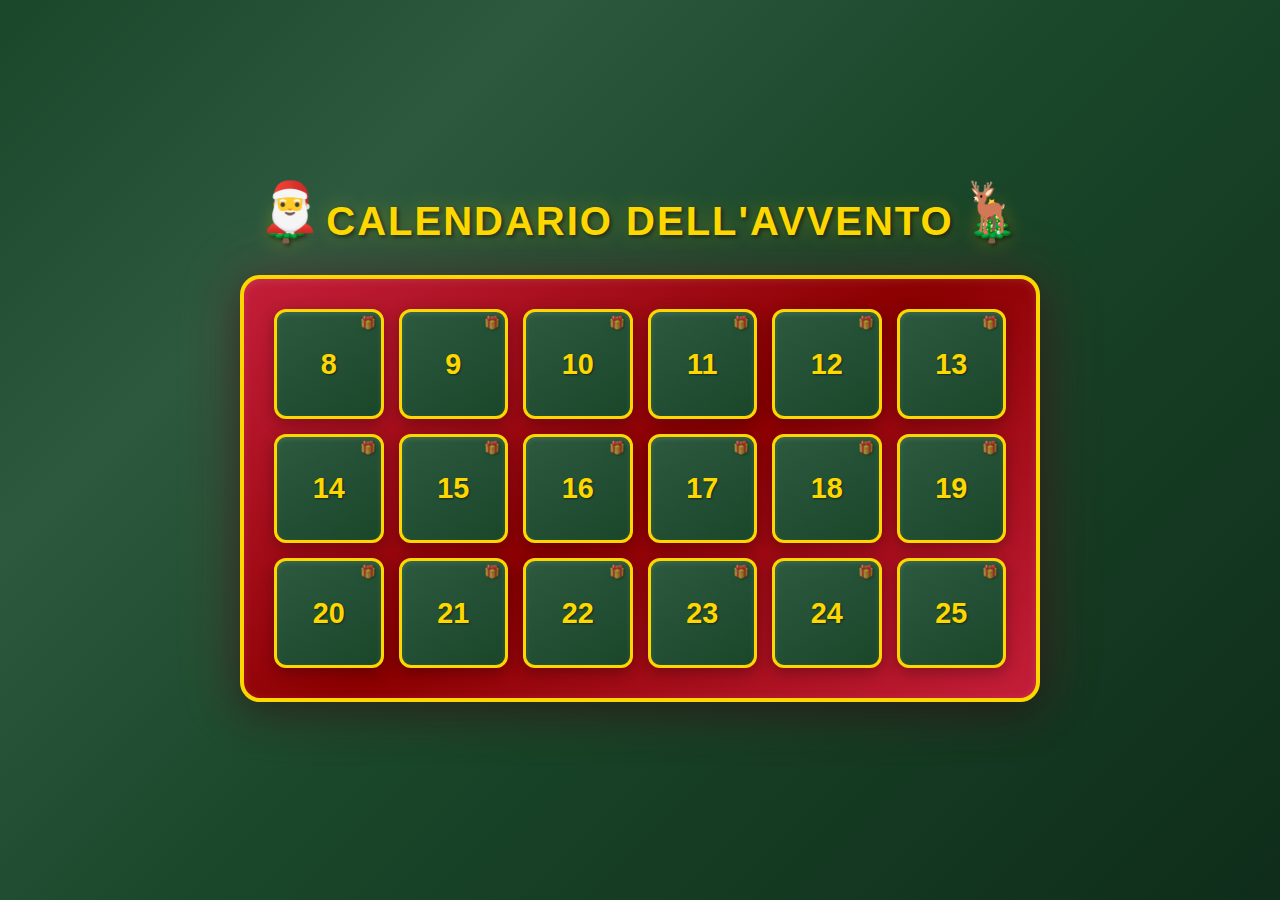
<file: index.html>
<!DOCTYPE html>
<html lang="it">
<head>
    <meta charset="UTF-8">
    <meta name="viewport" content="width=device-width, initial-scale=1.0">
    <title>Calendario dell'Avvento</title>
    <link rel="stylesheet" href="styles.css">
</head>
<body>
    <div class="snowflakes" aria-hidden="true">
        <div class="snowflake">❄</div>
        <div class="snowflake">❅</div>
        <div class="snowflake">❆</div>
        <div class="snowflake">❄</div>
        <div class="snowflake">❅</div>
        <div class="snowflake">❆</div>
        <div class="snowflake">❄</div>
        <div class="snowflake">❅</div>
        <div class="snowflake">❆</div>
        <div class="snowflake">❄</div>
    </div>
    
    <div class="container">
        <h1 class="title">🎄 CALENDARIO DELL'AVVENTO 🎄</h1>
        <div class="calendar" id="calendar" role="grid" aria-label="Calendario dell'Avvento - Dicembre 8-25">
            <!-- Calendar days will be generated by JavaScript -->
        </div>
    </div>

    <script src="script.js"></script>
</body>
</html>
</file>
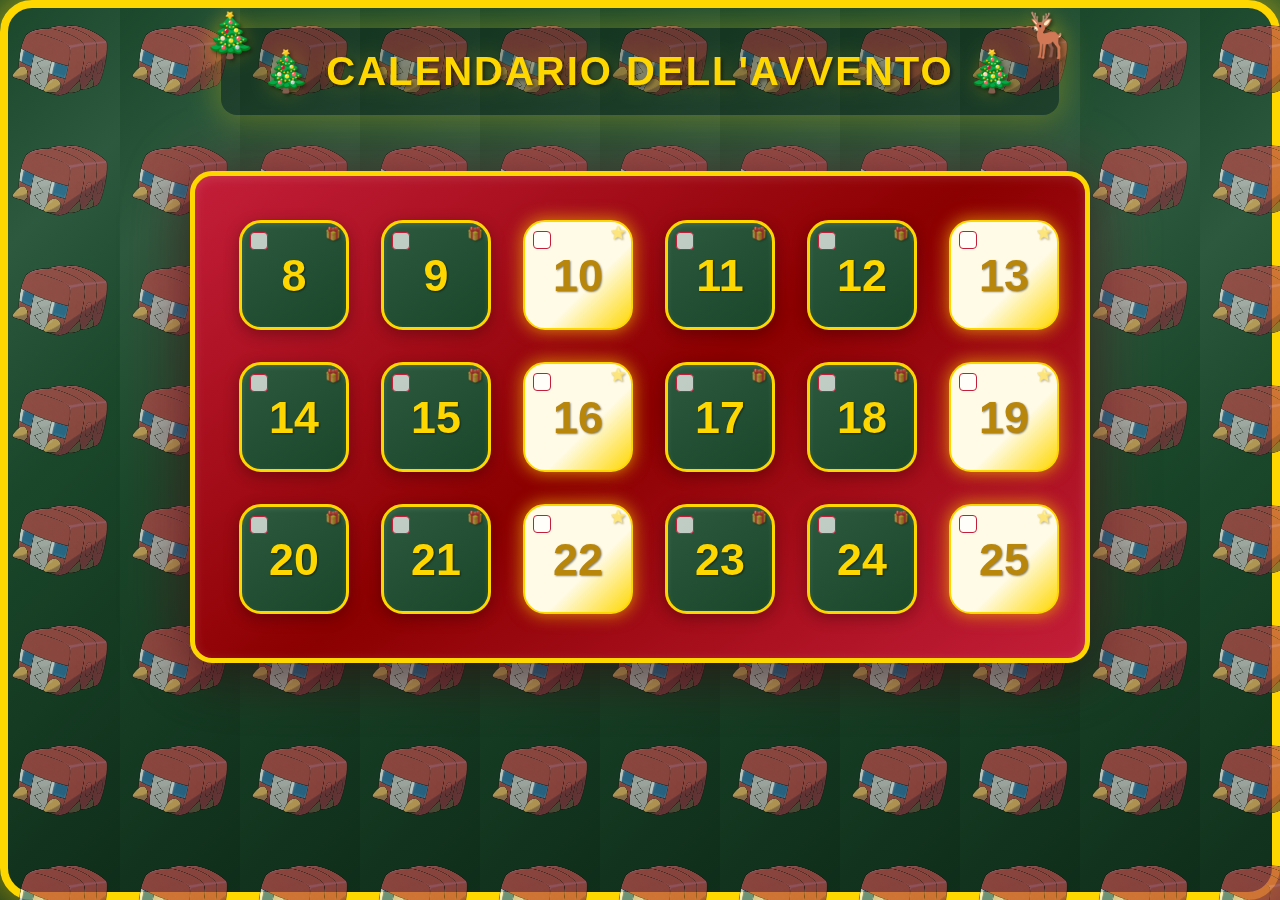
<file: src/index.html>
<!DOCTYPE html>
<html lang="it">
<head>
    <meta charset="UTF-8">
    <meta name="viewport" content="width=device-width, initial-scale=1.0">
    <title>Calendario dell'Avvento</title>
    <link rel="stylesheet" href="./styles/styles.css">
</head>
<body>
    <div class="snowflakes" aria-hidden="true">
        <div class="snowflake">❄</div>
        <div class="snowflake">❅</div>
        <div class="snowflake">❆</div>
        <div class="snowflake">❄</div>
        <div class="snowflake">❅</div>
        <div class="snowflake">❆</div>
        <div class="snowflake">❄</div>
        <div class="snowflake">❅</div>
        <div class="snowflake">❆</div>
        <div class="snowflake">❄</div>
    </div>
    
    <div class="container">
        <h1 class="title">🎄 CALENDARIO DELL'AVVENTO 🎄</h1>
        <div class="calendar" id="calendar" role="grid" aria-label="Calendario dell'Avvento - Dicembre 8-25">
            <!-- Calendar days will be generated by JavaScript -->
        </div>
    </div>

    <script src="./scripts/script.js"></script>
</body>
</html>
</file>
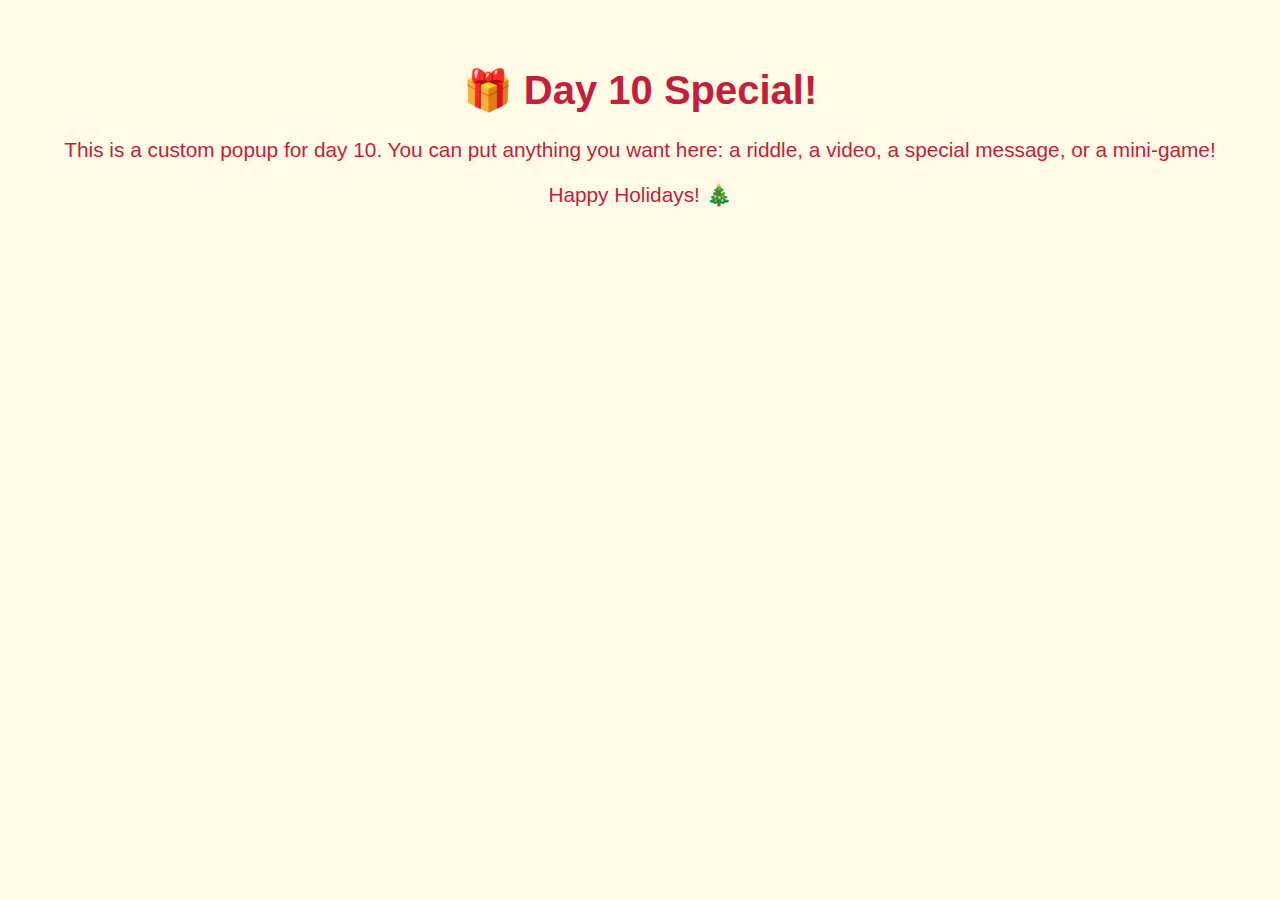
<file: src/popups/popup-10.html>
<!DOCTYPE html>
<html lang="en">
<head>
    <meta charset="UTF-8">
    <title>Day 10 Special Popup</title>
    <style>
        html, body, button, input, a {
            cursor: url('../assets/images/Spamton_battle_static.png') 8 8, auto !important;
        }
        body { background: #fffbe7; color: #c41e3a; font-family: 'Segoe UI', Tahoma, Geneva, Verdana, sans-serif; text-align: center; padding: 2rem; }
        h1 { font-size: 2.5rem; margin-bottom: 1.5rem; }
        p { font-size: 1.3rem; }
    </style>
</head>
<body>
    <h1>🎁 Day 10 Special!</h1>
    <p>This is a custom popup for day 10. You can put anything you want here: a riddle, a video, a special message, or a mini-game!</p>
    <p>Happy Holidays! 🎄</p>
</body>
</html>
</file>
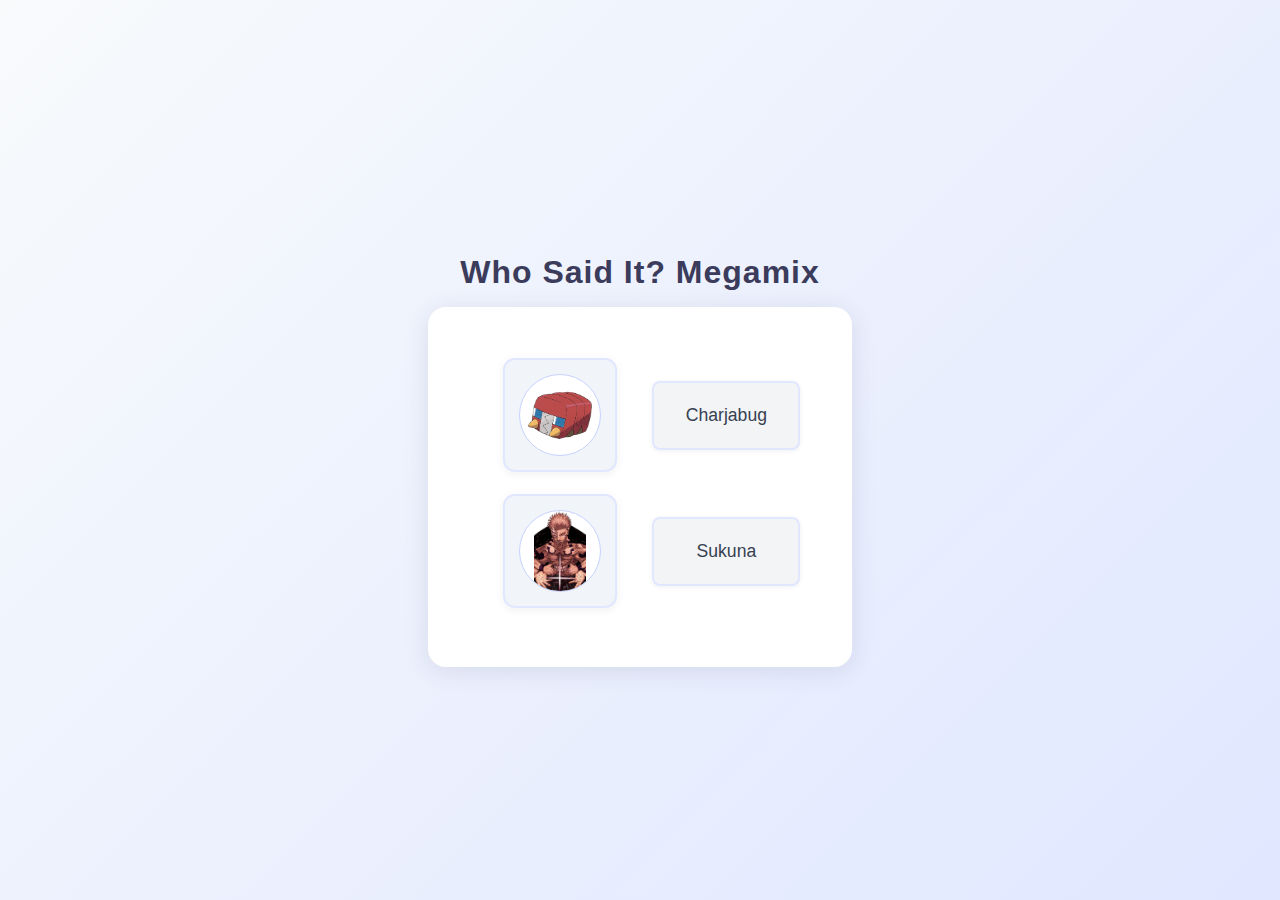
<file: src/popups/popup-11.html>
<!DOCTYPE html>
<html lang="en">
<head>
  <meta charset="UTF-8">
  <meta name="viewport" content="width=device-width, initial-scale=1.0">
  <title>Who Said It? Megamix</title>
  <style>
    body {
      background: linear-gradient(135deg, #f8fafc 0%, #e0e7ff 100%);
      font-family: 'Segoe UI', Arial, sans-serif;
      margin: 0;
      padding: 0;
      min-height: 100vh;
      display: flex;
      flex-direction: column;
      align-items: center;
      justify-content: center;
    }
    h1 {
      color: #3b3b5c;
      margin-bottom: 0.5em;
      font-size: 2em;
      letter-spacing: 1px;
    }
    .game-container {
      background: #fff;
      border-radius: 18px;
      box-shadow: 0 4px 24px rgba(60,60,100,0.12);
      padding: 2em 2.5em 2em 2.5em;
      display: flex;
      flex-direction: column;
      align-items: center;
      min-width: 320px;
      max-width: 520px;
    }
    .game-table {
      display: table;
      width: 100%;
      border-spacing: 2em 1em;
      margin-bottom: 0.5em;
    }
    .game-row {
      display: table-row;
      height: 120px;
    }
    .game-cell {
      display: table-cell;
      vertical-align: middle;
      text-align: center;
      width: 50%;
      min-width: 120px;
      min-height: 120px;
    }
    .character {
      display: flex;
      flex-direction: column;
      align-items: center;
      justify-content: center;
      background: #f1f5fa;
      border-radius: 12px;
      box-shadow: 0 2px 8px rgba(60,60,100,0.07);
      border: 2px solid #e0e7ff;
      transition: border 0.2s;
      width: 110px;
      height: 110px;
      margin: 0 auto;
    }
    .character.drag-over {
      border: 2px solid #7c3aed;
      background: #ede9fe;
    }
    .character img {
      width: 80px;
      height: 80px;
      object-fit: contain;
      border-radius: 50%;
      background: #fff;
      border: 1.5px solid #c7d2fe;
      margin: 0;
    }
    .quote {
      background: #f3f4f6;
      border-radius: 8px;
      padding: 0.7em 1.2em;
      font-size: 1.1em;
      color: #374151;
      box-shadow: 0 1px 4px rgba(60,60,100,0.08);
      cursor: grab;
      border: 2px solid #e0e7ff;
      transition: background 0.2s, border 0.2s;
      user-select: none;
      width: 80%;
      text-align: center;
      min-height: 40px;
      display: flex;
      align-items: center;
      justify-content: center;
      margin: 0 auto;
    }
    .quote.dragging {
      opacity: 0.5;
      background: #ede9fe;
      border: 2px dashed #7c3aed;
    }
    .success-message {
      color: #16a34a;
      font-size: 1.2em;
      font-weight: 600;
      margin-top: 1em;
      letter-spacing: 0.5px;
      text-align: center;
      animation: pop 0.5s;
    }
    @keyframes pop {
      0% { transform: scale(0.7); opacity: 0; }
      80% { transform: scale(1.1); opacity: 1; }
      100% { transform: scale(1); }
    }
    @media (max-width: 600px) {
      .game-table {
        display: block;
      }
      .game-row {
        display: flex;
        flex-direction: column;
        height: auto;
        margin-bottom: 1em;
      }
      .game-cell {
        display: block;
        width: 100%;
        min-width: 0;
        min-height: 0;
        margin-bottom: 0.5em;
      }
    }
  </style>
</head>
<body>
  <h1>Who Said It? Megamix</h1>
  <div class="game-container">
    <div class="game-table">
      <div class="game-row">
        <div class="game-cell">
          <div class="character" data-character="charjabug">
            <img src="../assets/images/charjabug.webp" alt="Charjabug">
          </div>
        </div>
        <div class="game-cell">
          <div class="quote" draggable="true" data-character="charjabug">Charjabug</div>
        </div>
      </div>
      <div class="game-row">
        <div class="game-cell">
          <div class="character" data-character="sukuna">
            <img src="../assets/images/sukuna.webp" alt="Sukuna">
          </div>
        </div>
        <div class="game-cell">
          <div class="quote" draggable="true" data-character="sukuna">Sukuna</div>
        </div>
      </div>
    </div>
    <div class="success-message" style="display:none;">🎉 Well done! 🎉</div>
  </div>
  <script>
    const quotes = document.querySelectorAll('.quote');
    const characters = document.querySelectorAll('.character');
    let dragged = null;
    let correct = { charjabug: false, sukuna: false };

    quotes.forEach(quote => {
      quote.addEventListener('dragstart', e => {
        dragged = quote;
        quote.classList.add('dragging');
      });
      quote.addEventListener('dragend', e => {
        quote.classList.remove('dragging');
      });
    });

    characters.forEach(character => {
      character.addEventListener('dragover', e => {
        e.preventDefault();
        character.classList.add('drag-over');
      });
      character.addEventListener('dragleave', e => {
        character.classList.remove('drag-over');
      });
      character.addEventListener('drop', e => {
        e.preventDefault();
        character.classList.remove('drag-over');
        if (dragged && dragged.dataset.character === character.dataset.character) {
          character.appendChild(dragged);
          dragged.style.cursor = 'default';
          dragged.setAttribute('draggable', 'false');
          dragged.style.background = '#d1fae5';
          dragged.style.border = '2px solid #16a34a';
          correct[character.dataset.character] = true;
          checkWin();
        } else if (dragged) {
          // Animate wrong drop
          dragged.style.background = '#fee2e2';
          dragged.style.border = '2px solid #ef4444';
          setTimeout(() => {
            dragged.style.background = '';
            dragged.style.border = '';
          }, 600);
        }
      });
    });

    function checkWin() {
      if (correct.charjabug && correct.sukuna) {
        document.querySelector('.success-message').style.display = 'block';
        // Optionally: send message to parent to mark as solved
        if (window.opener) {
          window.opener.postMessage({ type: 'advent-day-solved', day: 11 }, '*');
        }
      }
    }
  </script>
</body>
</html>
</file>
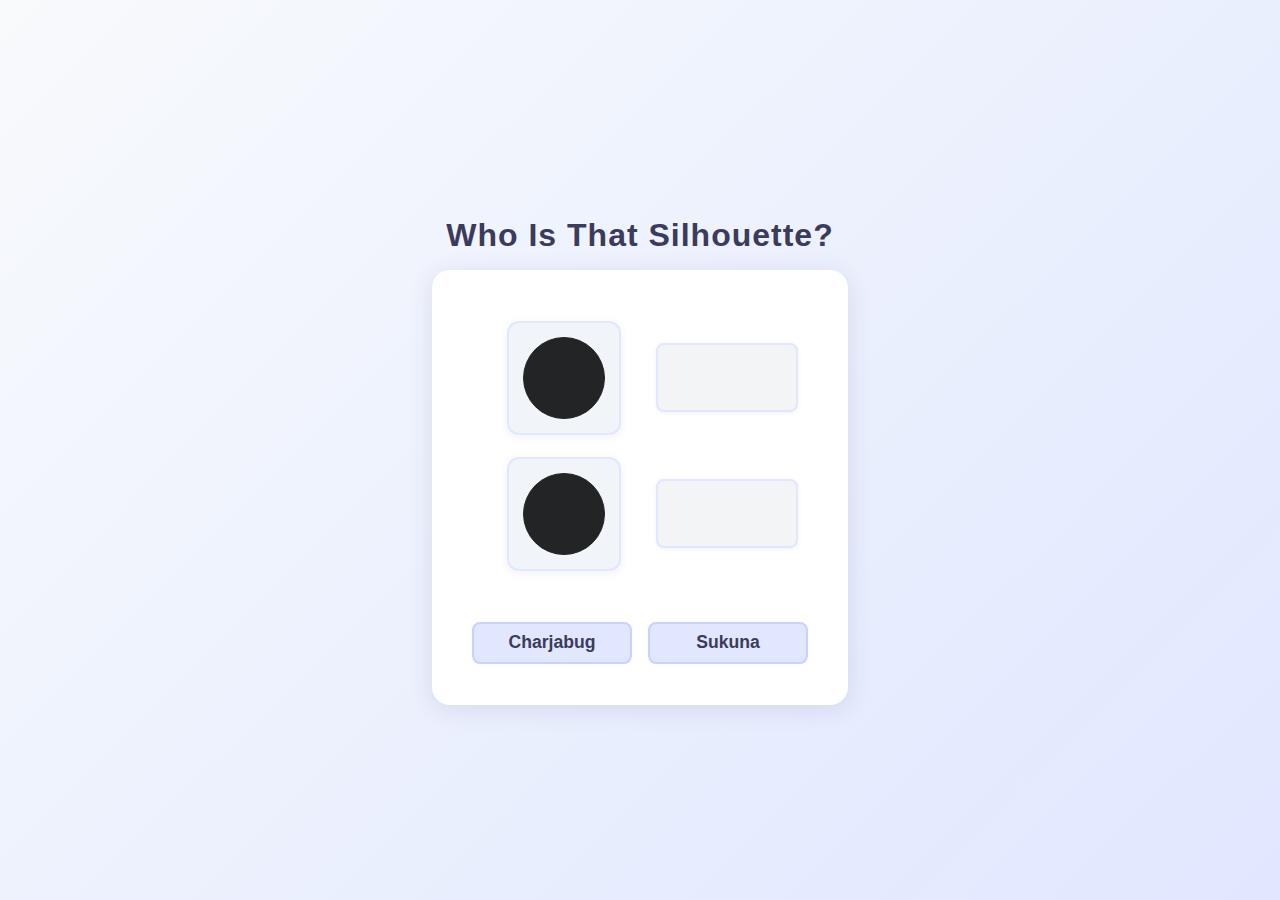
<file: src/popups/popup-12.html>
<!DOCTYPE html>
<html lang="en">
<head>
  <meta charset="UTF-8">
  <meta name="viewport" content="width=device-width, initial-scale=1.0">
  <title>Who Is That Silhouette?</title>
  <style>
    body {
      background: linear-gradient(135deg, #f8fafc 0%, #e0e7ff 100%);
      font-family: 'Segoe UI', Arial, sans-serif;
      margin: 0;
      padding: 0;
      min-height: 100vh;
      display: flex;
      flex-direction: column;
      align-items: center;
      justify-content: center;
    }
    h1 {
      color: #3b3b5c;
      margin-bottom: 0.5em;
      font-size: 2em;
      letter-spacing: 1px;
    }
    .game-container {
      background: #fff;
      border-radius: 18px;
      box-shadow: 0 4px 24px rgba(60,60,100,0.12);
      padding: 2em 2.5em 2em 2.5em;
      display: flex;
      flex-direction: column;
      align-items: center;
      min-width: 320px;
      max-width: 520px;
    }
    .game-table {
      display: table;
      width: 100%;
      border-spacing: 2em 1em;
      margin-bottom: 0.5em;
    }
    .game-row {
      display: table-row;
      height: 120px;
    }
    .game-cell {
      display: table-cell;
      vertical-align: middle;
      text-align: center;
      width: 50%;
      min-width: 120px;
      min-height: 120px;
    }
    .silhouette {
      display: flex;
      flex-direction: column;
      align-items: center;
      justify-content: center;
      background: #f1f5fa;
      border-radius: 12px;
      box-shadow: 0 2px 8px rgba(60,60,100,0.07);
      border: 2px solid #e0e7ff;
      width: 110px;
      height: 110px;
      margin: 0 auto;
      position: relative;
    }
    .silhouette img {
      width: 80px;
      height: 80px;
      object-fit: contain;
      filter: brightness(0) grayscale(1);
      opacity: 0.85;
      border-radius: 50%;
      background: #fff;
      border: 1.5px solid #c7d2fe;
      margin: 0;
    }
    .character-name {
      font-weight: 600;
      color: #4b5563;
      font-size: 1.1em;
      margin-top: 0.5em;
    }
    .dropzone {
      background: #f3f4f6;
      border-radius: 8px;
      padding: 0.7em 1.2em;
      font-size: 1.1em;
      color: #374151;
      box-shadow: 0 1px 4px rgba(60,60,100,0.08);
      border: 2px solid #e0e7ff;
      transition: background 0.2s, border 0.2s;
      user-select: none;
      width: 80%;
      text-align: center;
      min-height: 40px;
      display: flex;
      align-items: center;
      justify-content: center;
      margin: 0 auto;
      cursor: pointer;
    }
    .dropzone.drag-over {
      background: #ede9fe;
      border: 2px dashed #7c3aed;
    }
    .draggable-name {
      background: #e0e7ff;
      border-radius: 8px;
      padding: 0.5em 1em;
      font-size: 1.1em;
      color: #3b3b5c;
      font-weight: 600;
      cursor: grab;
      border: 2px solid #c7d2fe;
      margin-bottom: 0.5em;
      user-select: none;
      width: 100%;
      text-align: center;
      transition: background 0.2s, border 0.2s;
    }
    .draggable-name.dragging {
      opacity: 0.5;
      background: #ede9fe;
      border: 2px dashed #7c3aed;
    }
    .success-message {
      color: #16a34a;
      font-size: 1.2em;
      font-weight: 600;
      margin-top: 1em;
      letter-spacing: 0.5px;
      text-align: center;
      animation: pop 0.5s;
    }
    @keyframes pop {
      0% { transform: scale(0.7); opacity: 0; }
      80% { transform: scale(1.1); opacity: 1; }
      100% { transform: scale(1); }
    }
    @media (max-width: 600px) {
      .game-table {
        display: block;
      }
      .game-row {
        display: flex;
        flex-direction: column;
        height: auto;
        margin-bottom: 1em;
      }
      .game-cell {
        display: block;
        width: 100%;
        min-width: 0;
        min-height: 0;
        margin-bottom: 0.5em;
      }
    }
  </style>
</head>
<body>
  <h1>Who Is That Silhouette?</h1>
  <div class="game-container">
    <div class="game-table">
      <div class="game-row">
        <div class="game-cell">
          <div class="silhouette" data-character="charjabug">
            <img src="../assets/images/charjabug.webp" alt="Charjabug silhouette">
          </div>
        </div>
        <div class="game-cell">
          <div class="dropzone" data-character="charjabug"></div>
        </div>
      </div>
      <div class="game-row">
        <div class="game-cell">
          <div class="silhouette" data-character="sukuna">
            <img src="../assets/images/sukuna.webp" alt="Sukuna silhouette">
          </div>
        </div>
        <div class="game-cell">
          <div class="dropzone" data-character="sukuna"></div>
        </div>
      </div>
    </div>
    <div style="margin-top:1.5em;display:flex;gap:1em;justify-content:center;width:100%;">
      <div class="draggable-name" draggable="true" data-character="charjabug">Charjabug</div>
      <div class="draggable-name" draggable="true" data-character="sukuna">Sukuna</div>
    </div>
    <div class="success-message" style="display:none;">🎉 Well done! 🎉</div>
  </div>
  <script>
    const names = document.querySelectorAll('.draggable-name');
    const dropzones = document.querySelectorAll('.dropzone');
    let dragged = null;
    let correct = { charjabug: false, sukuna: false };

    names.forEach(name => {
      name.addEventListener('dragstart', e => {
        dragged = name;
        name.classList.add('dragging');
      });
      name.addEventListener('dragend', e => {
        name.classList.remove('dragging');
      });
    });

    dropzones.forEach(zone => {
      zone.addEventListener('dragover', e => {
        e.preventDefault();
        zone.classList.add('drag-over');
      });
      zone.addEventListener('dragleave', e => {
        zone.classList.remove('drag-over');
      });
      zone.addEventListener('drop', e => {
        e.preventDefault();
        zone.classList.remove('drag-over');
        if (dragged && dragged.dataset.character === zone.dataset.character) {
          zone.textContent = dragged.textContent;
          zone.style.background = '#d1fae5';
          zone.style.border = '2px solid #16a34a';
          dragged.style.visibility = 'hidden';
          correct[zone.dataset.character] = true;
          checkWin();
        } else if (dragged) {
          // Animate wrong drop
          zone.style.background = '#fee2e2';
          zone.style.border = '2px solid #ef4444';
          setTimeout(() => {
            zone.style.background = '';
            zone.style.border = '';
          }, 600);
        }
      });
    });

    function checkWin() {
      if (correct.charjabug && correct.sukuna) {
        document.querySelector('.success-message').style.display = 'block';
        // Optionally: send message to parent to mark as solved
        if (window.opener) {
          window.opener.postMessage({ type: 'advent-day-solved', day: 12 }, '*');
        }
      }
    }
  </script>
</body>
</html>
</file>
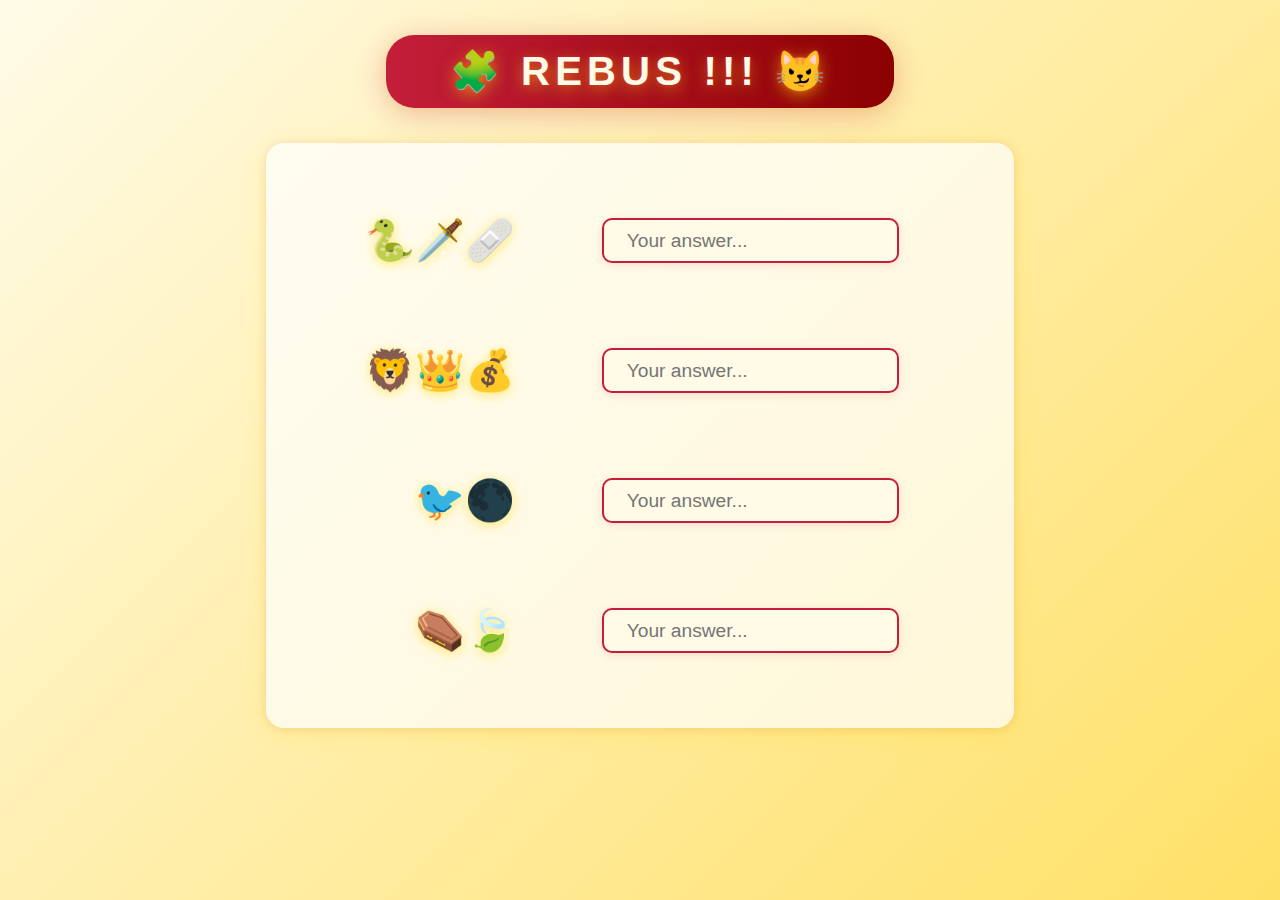
<file: src/popups/popup-emoji-rebus.html>
<!DOCTYPE html>
<html lang="en">
<head>
    <meta charset="UTF-8">
    <meta name="viewport" content="width=900, initial-scale=1.0">
    <title>REBUS !!!</title>
    <style>
        body {
            min-height: 100vh;
            margin: 0;
            padding: 0 1rem;
            display: flex;
            flex-direction: column;
            align-items: center;
            justify-content: flex-start;
            font-family: 'Segoe UI', 'Pacifico', Tahoma, Geneva, Verdana, sans-serif;
            background: linear-gradient(135deg, #fffbe7 0%, #ffe066 100%);
            position: relative;
        }
        h2 {
            margin-top: 2.2rem;
            margin-bottom: 2.2rem;
            font-size: 2.5rem;
            text-align: center;
            font-family: 'Pacifico', 'Segoe UI', Arial, sans-serif;
            font-weight: bold;
            color: #fffbe7;
            background: linear-gradient(90deg, #c41e3a 0%, #8b0000 100%);
            padding: 0.32em 1.6em;
            border-radius: 28px;
            box-shadow: 0 6px 32px 0 #c41e3a44, 0 2px 12px #ffd70022;
            letter-spacing: 0.13em;
            user-select: none;
            text-shadow: 0 4px 16px #ffd70088, 0 0 4px #c41e3a;
            display: inline-block;
        }
        .rebus-table {
            display: table;
            margin: 0 auto 2.5rem auto;
            border-spacing: 1.2rem 1.7rem;
            background: rgba(255,255,255,0.7);
            border-radius: 18px;
            box-shadow: 0 4px 24px #ffd70033, 0 1px 8px #c41e3a22;
            padding: 1.2em 2em;
        }
        .rebus-row {
            display: table-row;
        }
        .rebus-emoji, .rebus-input-cell {
            display: table-cell;
            vertical-align: middle;
            padding: 0.7em 1.2em;
        }
        .rebus-emoji {
            font-size: 2.5rem;
            text-align: right;
            filter: drop-shadow(0 2px 6px #ffd70088);
        }
        .rebus-input-cell {
            text-align: left;
        }
        .rebus-input {
            font-size: 1.2rem;
            padding: 0.5em 1.2em;
            border-radius: 10px;
            border: 2px solid #c41e3a;
            background: #fffbe7;
            color: #c41e3a;
            margin-right: 0.7em;
            box-shadow: 0 2px 8px #c41e3a22;
            transition: border-color 0.2s, box-shadow 0.2s;
        }
        .rebus-input:focus {
            border-color: #ffd700;
            box-shadow: 0 0 12px #ffd70055;
            outline: none;
        }
        .checkmark {
            font-size: 1.7rem;
            color: #388e3c;
            margin-left: 0.3em;
            vertical-align: middle;
            opacity: 0;
            transform: scale(0.7) rotate(-20deg);
            transition: opacity 0.3s, transform 0.3s;
        }
        .checkmark.visible {
            opacity: 1;
            transform: scale(1) rotate(0deg);
            text-shadow: 0 0 8px #ffd70088, 0 2px 8px #388e3c44;
        }
        .complete-banner {
            display: none;
            margin-top: 2.5rem;
            margin-bottom: 2.5rem;
            font-size: 1.5rem;
            color: #fffbe7;
            font-weight: bold;
            background: linear-gradient(90deg, #ffd700 0%, #ffe066 100%);
            border-radius: 16px;
            padding: 1em 2em;
            box-shadow: 0 6px 32px #ffd70088, 0 2px 12px #c41e3a22;
            letter-spacing: 0.13em;
            text-align: center;
            animation: popBanner 1.2s cubic-bezier(.4,1,.6,1);
        }

        @keyframes popBanner {
            0% { transform: scale(0.7); opacity: 0; }
            60% { transform: scale(1.1); opacity: 1; }
            100% { transform: scale(1); opacity: 1; }
        }
    </style>
</head>
<body>
    <h2>🧩 REBUS !!! 😼</h2>
    <div class="rebus-table" id="rebusTable"></div>
    <div class="complete-banner" id="completeBanner">BRAVIX !!! 🎉</div>
    <script>
        // Custom emoji rebus and answers
        const rebusList = [
            { emoji: '🐍🗡️🩹', answer: 'iguro obanai' }, // Iguro Obanai: Snake + boy + bandage
            { emoji: '🦁👑💰', answer: 'tywin lannister' }, // Tywin: Lion + crown + gold
            { emoji: '🐦🌑', answer: 'tokoyami' },    // Tokoyami: Bird + darkness
            { emoji: '⚰️🍃', answer: 'hashirama' }, // Hashirama: First Hokage, wood style
        ];
        const rebusTable = document.getElementById('rebusTable');
        const completeBanner = document.getElementById('completeBanner');
        let solved = Array(rebusList.length).fill(false);
 
        function checkCompletion() {
            if (solved.every(Boolean)) {
                completeBanner.style.display = 'block';
                // Mark day as solved in calendar
                if (window.opener && window.location.search.includes('day=13')) {
                    window.opener.postMessage({ type: 'advent-day-solved', day: 13 }, '*');
                }
            }
        }
        const inputRefs = [];
        rebusList.forEach((item, idx) => {
            const row = document.createElement('div');
            row.className = 'rebus-row';
            const emojiCell = document.createElement('div');
            emojiCell.className = 'rebus-emoji';
            emojiCell.textContent = item.emoji;
            const inputCell = document.createElement('div');
            inputCell.className = 'rebus-input-cell';
            const input = document.createElement('input');
            input.className = 'rebus-input';
            input.type = 'text';
            input.placeholder = 'Your answer...';
            inputRefs.push(input);
            const checkmark = document.createElement('span');
            checkmark.className = 'checkmark';
            checkmark.textContent = '✔';
            input.addEventListener('keydown', function(e) {
                if (e.key === 'Enter') {
                    const val = input.value.trim().toLowerCase();
                    let correct = false;
                    if (item.answer.includes(' ')) {
                        // Accept either word for two-word answers
                        const [first, second] = item.answer.split(' ');
                        correct = (val === first || val === second || val === item.answer);
                    } else {
                        correct = (val === item.answer);
                    }
                    if (correct) {
                        checkmark.classList.add('visible');
                        solved[idx] = true;
                        checkCompletion();
                        // Focus next input if available
                        if (inputRefs[idx + 1]) {
                            setTimeout(() => inputRefs[idx + 1].focus(), 120);
                        }
                    } else {
                        checkmark.classList.remove('visible');
                        solved[idx] = false;
                        completeBanner.style.display = 'none';
                    }
                }
            });
            inputCell.appendChild(input);
            inputCell.appendChild(checkmark);
            row.appendChild(emojiCell);
            row.appendChild(inputCell);
            rebusTable.appendChild(row);
        });
    </script>
</body>
</html>
</file>
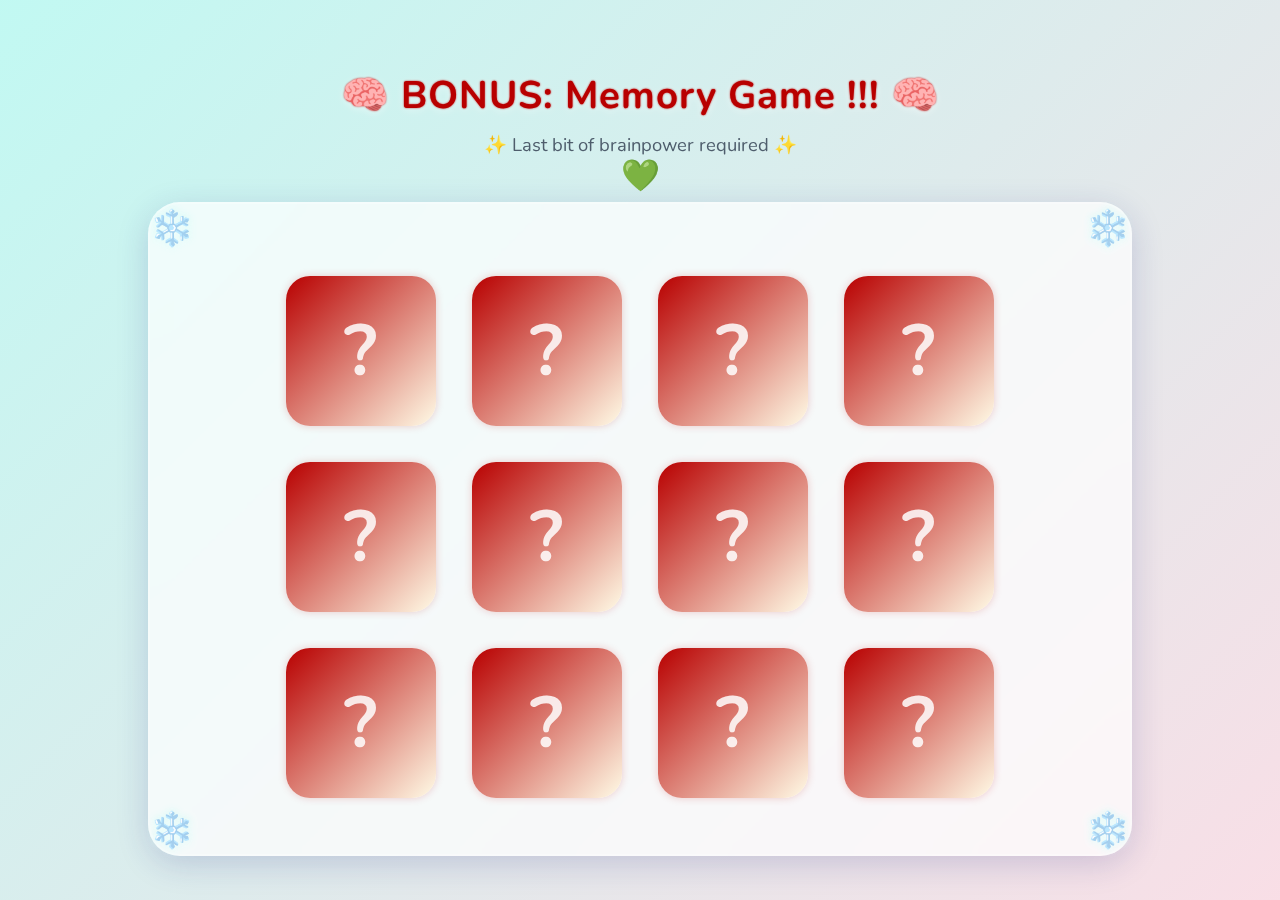
<file: src/popups/popup-memory-game.html>
<!DOCTYPE html>
<html lang="en">
<head>
  <meta charset="UTF-8">
  <meta name="viewport" content="width=device-width, initial-scale=1.0">
  <title>Festive Memory Game</title>
  <link rel="preconnect" href="https://fonts.googleapis.com">
  <link rel="preconnect" href="https://fonts.gstatic.com" crossorigin>
  <link href="https://fonts.googleapis.com/css2?family=Nunito:wght@400;700&family=Quicksand:wght@500;700&display=swap" rel="stylesheet">
</head>
<body>
<div id="popup-memory-game" class="popup">
  <!-- Title and subtitle moved outside the glass container, centered above -->
  <div class="memory-header-outer">
    <h2 class="memory-title">🧠 BONUS: Memory Game !!! 🧠</h2>
    <p class="memory-desc">✨ Last bit of brainpower required ✨<br><span class="memory-emoji">💚</span></p>
  </div>
  <div class="popup-content glass" style="position:relative; margin: 0 auto;">
    <span class="snowflake snowflake-tl">❄️</span>
    <span class="snowflake snowflake-tr">❄️</span>
    <span class="snowflake snowflake-bl">❄️</span>
    <span class="snowflake snowflake-br">❄️</span>
    <div id="memory-game-board" class="memory-board"></div>
    <div id="memory-win" class="memory-win hide">
      <div class="win-content">
        <span class="bravix">BUON NATALEEEEE</span>
        <img src="../assets/images/silly.jpg" alt="Silly" style="max-width: 320px; width: 100%; max-height: 390px; height: auto; border-radius: 18px; margin: 1.2em auto 0.5em auto; box-shadow: 0 2px 16px #b8000033; display: block;" />
        <span class="bravix">(jumpscare) (ily)</span>
      </div>
    </div>
    <!-- <button id="debug-reset-memory" class="memory-btn" style="display:none; position:absolute; top:1em; right:1em; z-index:20;">Show Win (Debug)</button> -->
  </div>
</div>

<style>
/* Festive transparent background image */
.popup {
  display: none; position: fixed; top: 0; left: 0; width: 100vw; height: 100vh;
  background: linear-gradient(135deg, #b2f7efcc 0%, #f7d6e0cc 100%), url('https://images.unsplash.com/photo-1519681393784-d120267933ba?auto=format&fit=crop&w=1200&q=80');
  background-size: cover;
  background-position: center;
  background-repeat: no-repeat;
  justify-content: center; align-items: center; z-index: 1000;
  animation: fadeInBg 0.7s;
  flex-direction: column;
}
@keyframes fadeInBg { from { opacity: 0; } to { opacity: 1; } }

/* Center the header above the glass container */
.memory-header-outer {
  width: 100%;
  display: flex;
  flex-direction: column;
  align-items: center;
  justify-content: center;
  margin-bottom: 0.5em;
  /* margin-top: 2.5em; */
  z-index: 10;
  pointer-events: none;
  user-select: none;
}
.memory-title {
  font-size: 2.4em;
  color: #b80000;
  margin-bottom: 0em;
  line-height: 1.05;
  letter-spacing: 1px;
  text-shadow: 0 2px 8px #fff7, 0 0 2px #b80000;
  text-align: center;
  width: 100%;
}
.memory-desc {
  color: #4e5d6c;
  font-size: 1.15em;
  margin-bottom: 0em;
  line-height: 1.2;
  text-align: center;
  width: 100%;
}
.memory-emoji { font-size: 1.7em; }

.glass {
  background: rgba(255,255,255,0.7);
  box-shadow: 0 8px 32px 0 rgba(31,38,135,0.18);
  backdrop-filter: blur(10px);
  border-radius: 32px;
  padding: 3.5em 2.5em 2.5em 2.5em;
  border: 2px solid rgba(255,255,255,0.25);
  width: 900px;
  max-width: 98vw;
  position: relative;
  margin: 2.5em 0 2em 0;
  display: flex;
  flex-direction: column;
  align-items: center;
  justify-content: center;
  overflow: visible;
}
body, .memory-title, .memory-desc, .memory-btn {
  font-family: 'Nunito', 'Quicksand', 'Segoe UI', Arial, sans-serif;
}
/* Festive board and card size */
.memory-board {
  display: grid;
  grid-template-columns: repeat(4, 150px);
  grid-auto-rows: 150px;
  gap: 36px;
  justify-content: center;
  margin: 1em 0 1em 0;
  position: relative;
  overflow: visible;
}
.snowflake {
  position: absolute;
  font-size: 2.2em;
  z-index: 2;
  pointer-events: none;
  user-select: none;
  opacity: 0.85;
  text-shadow: 0 2px 8px #fff, 0 0 8px #b2f7ef;
}
.snowflake-tl { left: 0; top: 0; }
.snowflake-tr { right: 0; top: 0; }
.snowflake-bl { left: 0; bottom: 0; }
.snowflake-br { right: 0; bottom: 0; }
.memory-card-inner {
  width: 100%; height: 100%;
  position: relative;
  transform-style: preserve-3d;
  transition: transform 0.5s cubic-bezier(.4,2,.6,1);
}
.memory-card-inner.flipped, .memory-card-inner.matched {
  transform: rotateY(180deg);
}
.memory-card-front, .memory-card-back {
  position: absolute; width: 100%; height: 100%;
  backface-visibility: hidden;
  border-radius: 24px;
  display: flex; align-items: center; justify-content: center;
  top: 0; left: 0;
}
/* Festive card faces */
.memory-card-front {
  background: linear-gradient(135deg, #b80000 0%, #fffbe6 100%);
  font-size: 3em;
  color: #fff;
  font-family: inherit;
  font-weight: bold;
  letter-spacing: 2px;
  display: flex; align-items: center; justify-content: center;
  position: relative;
  /* Optionally add a festive border or shadow */
  box-shadow: 0 0 8px #b8000033;
}
/* Remove the tree emoji, show a question mark instead */
.memory-card-front::after {
  content: '?';
  font-size: 1.5em;
  color: #fff;
  opacity: 0.85;
  position: static;
}
/* Fix image centering and visibility */
.memory-card-back {
  background: #fff;
  transform: rotateY(180deg);
  box-shadow: 0 2px 8px #b8000022;
  display: flex; align-items: center; justify-content: center;
  height: 100%;
}
.memory-card img {
  width: 150px; height: 150px; user-select: none;
  filter: drop-shadow(0 2px 8px #b8000033);
  display: block;
  margin: 0 auto;
}
/* Festive matched effect */
.memory-card.matched {
  animation: popMatch 0.5s;
  border: 3.5px solid #1bbf00;
  box-shadow: 0 0 0 6px #fff7 inset, 0 0 16px #1bbf0033;
}
@keyframes popMatch {
  0% { transform: scale(1); }
  60% { transform: scale(1.18) rotate(-3deg); }
  100% { transform: scale(1); }
}
.memory-btn {
  background: linear-gradient(90deg, #1bbf00 0%, #ffe5ec 100%);
  color: #b80000;
  border: none;
  border-radius: 22px;
  padding: 0.9em 2.7em;
  font-size: 1.18em;
  font-family: inherit;
  margin-top: 1.5em;
  cursor: pointer;
  box-shadow: 0 2px 12px #b8000022;
  transition: background 0.2s, transform 0.2s;
}
.memory-btn:hover { background: linear-gradient(90deg, #ffe5ec 0%, #1bbf00 100%); transform: scale(1.07); }
/* Festive win overlay */
.memory-win {
  position: absolute; top: 0; left: 0; width: 100%; height: 100%;
  background: rgba(255,255,255,0.97);
  display: flex; align-items: center; justify-content: center;
  z-index: 10;
  animation: fadeInWin 0.7s;
  border-radius: 24px;
  box-shadow: 0 0 0 8px #ffe5ec inset;
}
.memory-win.hide { display: none; }
.win-content { text-align: center; }
.bravix {
  font-size: 3em;
  color: #b80000;
  font-family: 'Quicksand', 'Nunito', Arial, sans-serif;
  font-weight: bold;
  letter-spacing: 0.1em;
  text-shadow: 0 4px 24px #fff, 0 2px 8px #b8000033;
  display: block;
  margin: 0.5em 0;
  animation: bravixPop 1s cubic-bezier(.4,2,.6,1), bravixFestive 2.5s linear infinite;
}
@keyframes bravixFestive {
  0%   { color: #b80000; transform: scale(0.7) rotate(-2deg);}
  20%  { color: #1bbf00; transform: scale(1.15) rotate(2deg);}
  40%  { color: #f7d600; transform: scale(1.05) rotate(-2deg);}
  60%  { color: #b80000; transform: scale(1.18) rotate(3deg);}
  80%  { color: #1bbf00; transform: scale(1.08) rotate(-3deg);}
  100% { color: #b80000; transform: scale(1) rotate(0deg);}
}
@keyframes bravixPop {
  0% { transform: scale(0.7); opacity: 0; }
  60% { transform: scale(1.15); opacity: 1; }
  100% { transform: scale(1); opacity: 1; }
}
@keyframes fadeInWin { from { opacity: 0; } to { opacity: 1; } }

</style>

<script>
// Set this to true to show the debug win button
const DEBUG_MODE = true;

// Debug button logic restored

// Memory Game Logic - Festive Version
const memoryImages = [
  'N_1', 'N_1',
  'N_2', 'N_2',
  'N_3', 'N_3',
  'N_4', 'N_4',
  'N_5', 'N_5',
  'N_6', 'N_6'
];

function shuffle(array) {
  for (let i = array.length - 1; i > 0; i--) {
    const j = Math.floor(Math.random() * (i + 1));
    [array[i], array[j]] = [array[j], array[i]];
  }
  return array;
}

function createMemoryBoard() {
  const board = document.getElementById('memory-game-board');
  // Remove all except snowflakes
  board.querySelectorAll('.memory-card').forEach(card => card.remove());
  // Cards
  const shuffled = shuffle([...memoryImages]);
  shuffled.forEach((img, idx) => {
    const card = document.createElement('div');
    card.className = 'memory-card';
    card.dataset.image = img;
    card.innerHTML = `
      <div class="memory-card-inner">
        <div class="memory-card-front"></div>
        <div class="memory-card-back"><img src="../assets/images/memory/${img}.png" alt="${img}"></div>
      </div>
    `;
    card.addEventListener('click', onCardClick);
    board.appendChild(card);
  });
  // Hide win overlay if present
  document.getElementById('memory-win').classList.add('hide');
  // Reset state
  firstCard = null;
  secondCard = null;
  lockBoard = false;
  matches = 0;
}

let firstCard = null;
let secondCard = null;
let lockBoard = false;
let matches = 0;

function onCardClick(e) {
  const card = e.currentTarget;
  if (lockBoard || card.classList.contains('flipped') || card.classList.contains('matched')) return;
  card.classList.add('flipped');
  const inner = card.querySelector('.memory-card-inner');
  if (inner) inner.classList.add('flipped');
  if (!firstCard) {
    firstCard = card;
    return;
  }
  secondCard = card;
  lockBoard = true;
  if (firstCard.dataset.image === secondCard.dataset.image) {
    firstCard.classList.add('matched');
    secondCard.classList.add('matched');
    const inner1 = firstCard.querySelector('.memory-card-inner');
    const inner2 = secondCard.querySelector('.memory-card-inner');
    if (inner1) inner1.classList.add('matched');
    if (inner2) inner2.classList.add('matched');
    matches += 1;
    setTimeout(() => {
      resetTurn();
      if (matches === memoryImages.length / 2) {
        showWin();
      }
    }, 600);
  } else {
    setTimeout(() => {
      firstCard.classList.remove('flipped');
      secondCard.classList.remove('flipped');
      const inner1 = firstCard.querySelector('.memory-card-inner');
      const inner2 = secondCard.querySelector('.memory-card-inner');
      if (inner1) inner1.classList.remove('flipped');
      if (inner2) inner2.classList.remove('flipped');
      resetTurn();
    }, 1100);
  }
}

function resetTurn() {
  [firstCard, secondCard] = [null, null];
  lockBoard = false;
}

function showWin() {
  document.getElementById('memory-win').classList.remove('hide');
}

// To show the popup and start the game:
document.getElementById('popup-memory-game').style.display = 'flex';
createMemoryBoard();

// Debug reset button logic
if (DEBUG_MODE) {
  const debugBtn = document.getElementById('debug-reset-memory');
  debugBtn.style.display = 'block';
  debugBtn.onclick = () => {
    showWin();
  };
}
</script>
</body>
</html>
</file>
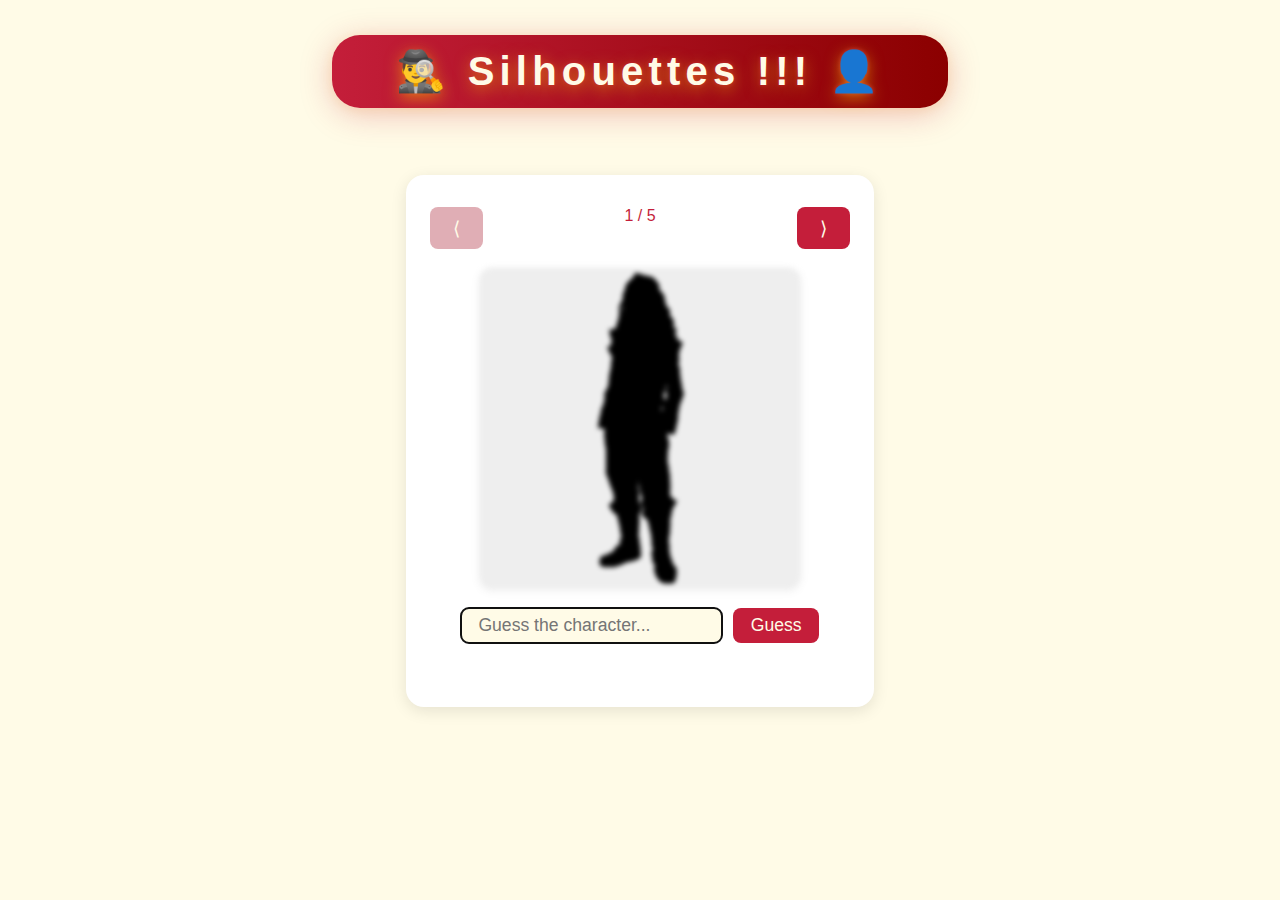
<file: src/popups/popup-silhouette-game.html>
<!DOCTYPE html>
<html lang="en">
<head>
    <meta charset="UTF-8">
    <meta name="viewport" content="width=900, initial-scale=1.0">
    <title>Silhouette Guessing Game</title>
    <style>
        .popup-title {
            font-family: 'Luckiest Guy', 'Comic Sans MS', cursive, sans-serif;
            font-size: 2.3rem;
            color: #fffbe7;
            background: linear-gradient(90deg, #c41e3a 0%, #ffd700 100%);
            border-radius: 16px;
            padding: 0.5em 1.5em;
            margin: 1.2rem auto 1.5rem auto;
            box-shadow: 0 4px 16px rgba(0,0,0,0.13);
            text-align: center;
            letter-spacing: 0.04em;
            width: fit-content;
            display: block;
        }
        .bravix-banner {
            display: none;
            margin-top: 2.5rem;
            margin-bottom: 2.5rem;
            font-size: 1.5rem;
            color: #fffbe7;
            font-weight: bold;
            background: linear-gradient(90deg, #ffd700 0%, #ffe066 100%);
            border-radius: 16px;
            padding: 1em 2em;
            box-shadow: 0 6px 32px #ffd70088, 0 2px 12px #c41e3a22;
            letter-spacing: 0.13em;
            text-align: center;
            font-family: 'Pacifico', 'Segoe UI', Arial, sans-serif;
            animation: popBanner 1.2s cubic-bezier(.4,1,.6,1);
        }

        @keyframes popBanner {
            0% { transform: scale(0.7); opacity: 0; }
            60% { transform: scale(1.1); opacity: 1; }
            100% { transform: scale(1); opacity: 1; }
        }
    </style>
        <style>
            h2 {
                margin-top: 2.2rem;
                margin-bottom: 2.2rem;
                font-size: 2.5rem;
                text-align: center;
                font-family: 'Pacifico', 'Segoe UI', Arial, sans-serif;
                font-weight: bold;
                color: #fffbe7;
                background: linear-gradient(90deg, #c41e3a 0%, #8b0000 100%);
                padding: 0.32em 1.6em;
                border-radius: 28px;
                box-shadow: 0 6px 32px 0 #c41e3a44, 0 2px 12px #ffd70022;
                letter-spacing: 0.13em;
                user-select: none;
                text-shadow: 0 4px 16px #ffd70088, 0 0 4px #c41e3a;
                display: inline-block;
            }
        </style>
    <style>
        body {
            background: #fffbe7;
            color: #c41e3a;
            font-family: 'Segoe UI', Tahoma, Geneva, Verdana, sans-serif;
            display: flex;
            flex-direction: column;
            align-items: center;
            justify-content: flex-start;
            height: 100vh;
            margin: 0;
            padding: 0 1rem;
        }
        .carousel-container {
            display: flex;
            flex-direction: column;
            align-items: center;
            justify-content: center;
            width: 100%;
            max-width: 420px;
            margin: 2rem auto 0 auto;
            background: #fff;
            border-radius: 18px;
            box-shadow: 0 4px 16px rgba(0,0,0,0.10);
            padding: 2rem 1.5rem 2.5rem 1.5rem;
        }
        .silhouette-img {
            width: 320px;
            height: 320px;
            object-fit: contain;
            margin-bottom: 1.2rem;
            /* filter removed to show image as-is */
            background: #eee;
            border-radius: 12px;
            box-shadow: 0 2px 8px rgba(0,0,0,0.08);
        }
        .carousel-controls {
            display: flex;
            justify-content: space-between;
            width: 100%;
            margin-bottom: 1.2rem;
        }
        .carousel-btn {
            background: #c41e3a;
            color: #fffbe7;
            border: none;
            border-radius: 8px;
            font-size: 1.2rem;
            padding: 0.5em 1.2em;
            cursor: pointer;
            transition: background 0.2s;
        }
        .carousel-btn:disabled {
            background: #e0aeb5;
            cursor: not-allowed;
        }
        .input-row {
            display: flex;
            gap: 0.7rem;
            margin-bottom: 1.5rem;
            justify-content: center;
        }
        .input-row input {
            font-size: 1.1rem;
            padding: 0.4em 1em;
            border-radius: 8px;
            border: none;
            background: #fffbe7;
            color: #c41e3a;
        }
        .input-row button {
            font-size: 1.1rem;
            padding: 0.4em 1em;
            border-radius: 8px;
            border: none;
            background: #c41e3a;
            color: #fffbe7;
            cursor: pointer;
        }
        .checkmark {
            color: #1a472a;
            font-size: 1.5rem;
            margin-left: 0.5em;
            vertical-align: middle;
        }
        .completion-banner {
            background: #ffd700;
            color: #c41e3a;
            font-size: 1.3rem;
            padding: 1.2em 1.5em;
            border-radius: 12px;
            margin-top: 1.5rem;
            text-align: center;
            box-shadow: 0 2px 8px rgba(0,0,0,0.08);
        }
    </style>
</head>
<body>
    <h2>🕵️‍♂️ Silhouettes !!! 👤</h2>
    <div class="carousel-container">
        <div class="carousel-controls">
            <button id="prevBtn" class="carousel-btn">⟨</button>
            <span id="carouselIndex"></span>
            <button id="nextBtn" class="carousel-btn">⟩</button>
        </div>
        <img id="silhouetteImg" class="silhouette-img" src="" alt="Silhouette">
        <div id="imgErrorMsg" style="color:#c41e3a; font-weight:bold; display:none; margin-bottom:1em;">Image failed to load. Check the path and file.</div>
        <div class="input-row">
            <input type="text" id="guessInput" placeholder="Guess the character...">
            <button id="submitBtn">Guess</button>
            <span id="checkmark" class="checkmark" style="display:none;">✔️</span>
        </div>
        <div id="bravixBanner" class="bravix-banner">BRAVIX !!! 🎉</div>
    </div>
    <script>
        // Placeholder silhouettes data (Charjabug)
        const silhouettes = [
            { img: '../assets/images/silhouettes/aizawa.png', answer: 'aizawa' },
            { img: '../assets/images/silhouettes/gilbert nightray.png', answer: 'gilbert nightray' },
            { img: '../assets/images/silhouettes/akashi seijuro.png', answer: 'akashi seijuro' },
            { img: '../assets/images/silhouettes/haruki nakayama.png', answer: 'haruki nakayama' },
            { img: '../assets/images/silhouettes/schneizel.png', answer: 'schneizel' },

        ];
        let current = 0;
        // Track solved state and answers for this popup session
        const solved = Array(silhouettes.length).fill(false);
        const solvedAnswers = Array(silhouettes.length).fill("");

        const silhouetteImg = document.getElementById('silhouetteImg');
        const guessInput = document.getElementById('guessInput');
        const submitBtn = document.getElementById('submitBtn');
        const checkmark = document.getElementById('checkmark');
        const prevBtn = document.getElementById('prevBtn');
        const nextBtn = document.getElementById('nextBtn');
        const carouselIndex = document.getElementById('carouselIndex');
        const completionBanner = document.getElementById('completionBanner');

        // Cache for silhouette data URLs
        const silhouetteCache = Array(silhouettes.length).fill(null);

        function generateSilhouette(imgUrl, idx, callback) {
            const img = new window.Image();
            img.crossOrigin = 'anonymous';
            img.onload = function() {
                const canvas = document.createElement('canvas');
                canvas.width = img.width;
                canvas.height = img.height;
                const ctx = canvas.getContext('2d');
                ctx.drawImage(img, 0, 0);
                const imageData = ctx.getImageData(0, 0, canvas.width, canvas.height);
                const data = imageData.data;
                for (let i = 0; i < data.length; i += 4) {
                    // If alpha > 0, set to fully opaque black, else keep transparent
                    if (data[i + 3] > 32) {
                        data[i] = 0;     // R
                        data[i + 1] = 0; // G
                        data[i + 2] = 0; // B
                        data[i + 3] = 255; // Fully opaque
                    } else {
                        // Transparent
                        data[i + 3] = 0;
                    }
                }
                ctx.putImageData(imageData, 0, 0);
                const url = canvas.toDataURL();
                silhouetteCache[idx] = url;
                callback(url);
            };
            img.onerror = function() {
                // fallback to original if error
                callback(imgUrl);
            };
            img.src = imgUrl;
        }

        function updateCarousel() {
            silhouetteImg.onerror = function() {
                document.getElementById('imgErrorMsg').style.display = 'block';
                silhouetteImg.style.display = 'none';
            };
            silhouetteImg.onload = function() {
                document.getElementById('imgErrorMsg').style.display = 'none';
                silhouetteImg.style.display = '';
            };
            // Show original image if solved, otherwise silhouette
            if (solved[current]) {
                silhouetteImg.style.filter = 'none'; // Remove blur before setting src
                silhouetteImg.src = silhouettes[current].img;
                silhouetteImg.onload = function() {
                    document.getElementById('imgErrorMsg').style.display = 'none';
                    silhouetteImg.style.display = '';
                    silhouetteImg.style.filter = 'none'; // Remove blur after load
                };
            } else if (silhouetteCache[current]) {
                silhouetteImg.style.filter = 'blur(2.5px)'; // Set blur before setting src
                silhouetteImg.src = silhouetteCache[current];
                silhouetteImg.onload = function() {
                    document.getElementById('imgErrorMsg').style.display = 'none';
                    silhouetteImg.style.display = '';
                    silhouetteImg.style.filter = 'blur(2.5px)'; // Set blur after load
                };
            } else {
                generateSilhouette(silhouettes[current].img, current, function(url) {
                    if (current === silhouettes.findIndex((_, i) => i === current)) {
                        silhouetteImg.style.filter = 'blur(2.5px)'; // Set blur before setting src
                        silhouetteImg.src = url;
                        silhouetteImg.onload = function() {
                            document.getElementById('imgErrorMsg').style.display = 'none';
                            silhouetteImg.style.display = '';
                            silhouetteImg.style.filter = 'blur(2.5px)'; // Set blur after load
                        };
                    }
                });
            }
            if (solved[current]) {
                guessInput.value = solvedAnswers[current];
                guessInput.disabled = true;
                submitBtn.disabled = true;
                checkmark.style.display = '';
            } else {
                guessInput.value = '';
                guessInput.disabled = false;
                submitBtn.disabled = false;
                checkmark.style.display = 'none';
                // Focus the input field when switching to this tab
                setTimeout(() => { guessInput.focus(); }, 0);
            }
            prevBtn.disabled = current === 0;
            nextBtn.disabled = current === silhouettes.length - 1;
            carouselIndex.textContent = `${current + 1} / ${silhouettes.length}`;
            // Hide BRAVIX banner if not all solved
            if (!solved.every(Boolean)) {
                document.getElementById('bravixBanner').style.display = 'none';
            }
        }

        prevBtn.onclick = function() {
            if (current > 0) {
                current--;
                updateCarousel();
            }
        };
        nextBtn.onclick = function() {
            if (current < silhouettes.length - 1) {
                current++;
                updateCarousel();
            }
        };
        submitBtn.onclick = function() {
            const guess = guessInput.value.trim().toLowerCase();
            const answer = silhouettes[current].answer.toLowerCase();
            let correct = false;
            if (answer.includes(' ')) {
                const [first, second] = answer.split(' ');
                correct = (guess === first || guess === second || guess === answer);
            } else {
                correct = (guess === answer);
            }
            if (correct) {
                solved[current] = true;
                solvedAnswers[current] = silhouettes[current].answer;
                checkmark.style.display = '';
                guessInput.value = silhouettes[current].answer;
                guessInput.disabled = true;
                submitBtn.disabled = true;
                // Show original image now that it's solved
                silhouetteImg.style.filter = 'none'; // Remove blur before setting src
                silhouetteImg.src = silhouettes[current].img;
                silhouetteImg.onload = function() {
                    document.getElementById('imgErrorMsg').style.display = 'none';
                    silhouetteImg.style.display = '';
                    silhouetteImg.style.filter = 'none'; // Remove blur after load
                };
                // Check if all solved
                if (solved.every(Boolean)) {
                    document.getElementById('bravixBanner').style.display = 'block';
                    // Mark day as solved in calendar
                    if (window.opener && window.location.search.includes('day=14')) {
                        window.opener.postMessage({ type: 'advent-day-solved', day: 14 }, '*');
                    }
                }
            } else {
                guessInput.value = '';
                guessInput.placeholder = 'Try again!';
            }
        };
        // Allow Enter key to submit
        guessInput.addEventListener('keydown', function(e) {
            if (e.key === 'Enter' && !submitBtn.disabled && !guessInput.disabled) {
                submitBtn.click();
            }
        });
        // Keyboard navigation for carousel
        document.addEventListener('keydown', function(e) {
            if (e.target === guessInput) return; // Don't interfere with typing in input
            if (e.key === 'ArrowLeft') {
                if (current > 0) {
                    current--;
                    updateCarousel();
                }
            } else if (e.key === 'ArrowRight') {
                if (current < silhouettes.length - 1) {
                    current++;
                    updateCarousel();
                }
            }
        });

        // Initialize
        updateCarousel();
    </script>
</body>
</html>
</file>
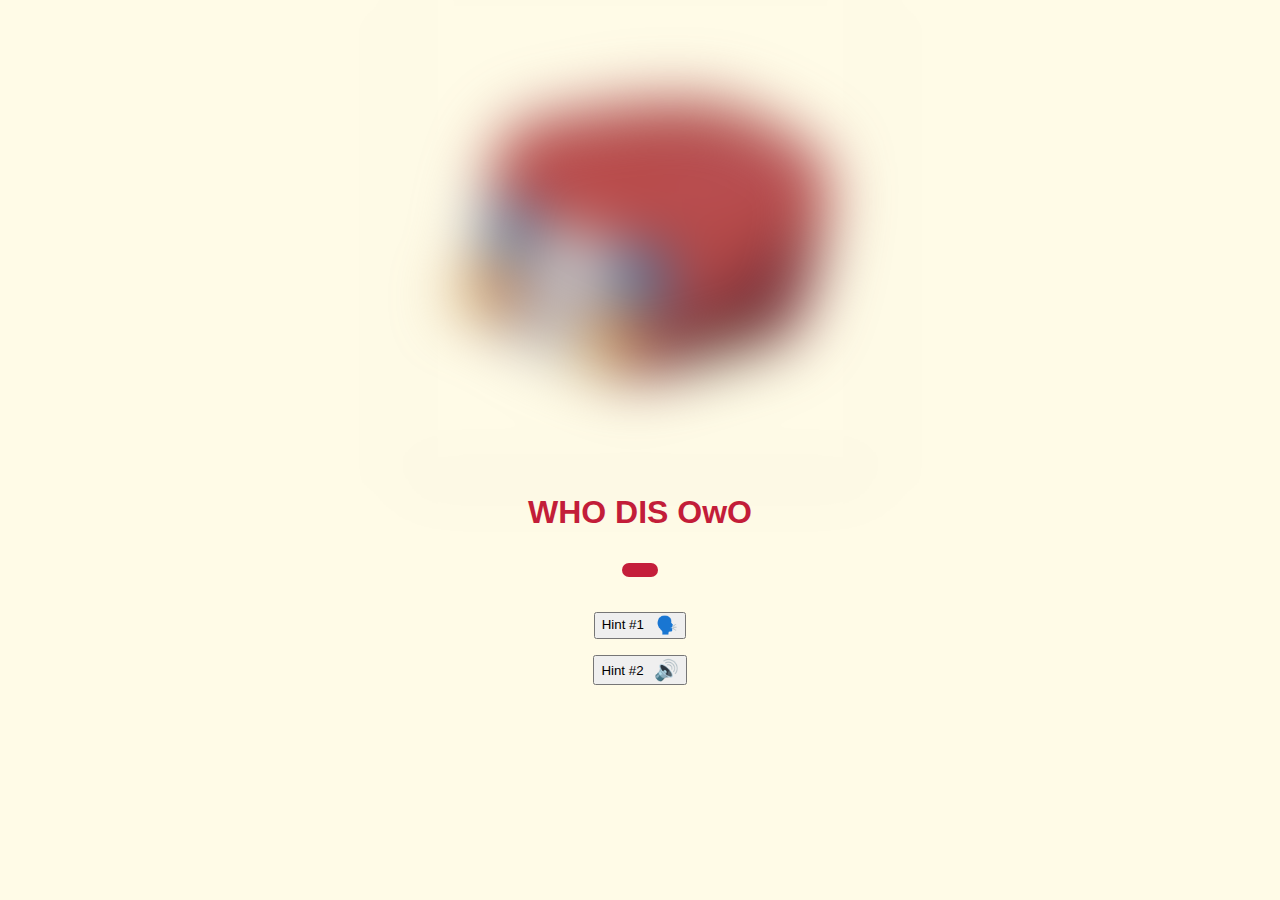
<file: src/popups/popup-single-character.html>
<!DOCTYPE html>
<html lang="en">
<head>
    <meta charset="UTF-8">
    <meta name="viewport" content="width=900, initial-scale=1.0">
    <title>Advent Calendar Surprise</title>
    <style>
        html, body, button, input, a, .day, .clickable, .disabled {
            cursor: url('../assets/images/cursor/Spamton_battle_static.png') 8 8, auto !important;
        }
        .confetti {
            position: fixed;
            top: 0;
            left: 0;
            width: 100vw;
            height: 100vh;
            pointer-events: none;
            z-index: 9999;
        }
        .confetti-piece {
            position: absolute;
            opacity: 0.85;
            will-change: transform, opacity;
            pointer-events: none;
        }
        .confetti-star {
            width: 18px;
            height: 18px;
            background: none;
            position: absolute;
            pointer-events: none;
        }
        .confetti-star svg {
            width: 100%;
            height: 100%;
            display: block;
        }
        .confetti-sparkle {
            width: 10px;
            height: 10px;
            background: radial-gradient(circle, #fff 60%, transparent 100%);
            border-radius: 50%;
            position: absolute;
            pointer-events: none;
            opacity: 0.7;
        }
        .blurred-img.unblurred {
            filter: none;
            transition: filter 0.5s;
        }
        h2 {
            margin-top: 1.2rem;
            margin-bottom: 1.5rem;
            font-size: 2rem;
            text-align: center;
        }
        .input-row {
            display: flex;
            gap: 0.7rem;
            margin-bottom: 2.2rem;
            margin-top: 0.5rem;
            justify-content: center;
        }
        .hints-container {
            margin-top: auto;
            margin-bottom: 1.5rem;
            width: 100%;
            max-width: 500px;
        }
        .hint-row {
            margin-bottom: 1.1rem;
        }
        .blurred-img {
            margin-bottom: 1.2rem;
        }
        .blurred-img {
            max-width: 90vw;
            max-height: 98vh;
            display: block;
            filter: blur(40px) brightness(0.9) contrast(0.9);
            margin: 0 auto;
            border-radius: 16px;
            box-shadow: 0 4px 16px rgba(0,0,0,0.12);
            object-fit: contain;
            background: transparent;
        }
        body {
            background: #fffbe7;
            color: #c41e3a;
            font-family: 'Segoe UI', Tahoma, Geneva, Verdana, sans-serif;
            display: flex;
            flex-direction: column;
            align-items: center;
            justify-content: flex-start;
            height: 100vh;
            margin: 0;
            padding: 0 1rem;
        }
        .input-row input, .input-row button {
            font-size: 1.1rem;
            padding: 0.4em 1em;
            border-radius: 8px;
            border: none;
            background: #c41e3a;
            color: #fffbe7;
            cursor: pointer;
        }
        .hint-row {
            display: flex;
            align-items: center;
            margin-bottom: 1rem;
        }
        .hint-row .hint-text {
            margin-left: 1em;
            color: #1a472a;
            font-size: 1.1rem;
            display: none;
        }
        .hint-row .hint-text.visible {
            display: inline;
        }
        .speaker {
            margin-left: 1em;
            font-size: 1.5rem;
            cursor: pointer;
            color: #c41e3a;
            transition: color 0.2s;
        }
        .speaker:hover {
            color: #ffd700;
        }
    </style>
</head>
<body>
    <div id="confetti" class="confetti"></div>
    <!-- Blurred image at the top -->
    <img id="popupImg" src="" alt="Blurred" class="blurred-img">

    <!-- Title text -->
    <h2 id="popupTitle"></h2>

    <!-- Text input and button -->
    <div class="input-row" id="inputRow">
        <input type="text" id="answerInput" placeholder="Type your answer...">
        <button id="sendBtn">Send</button>
    </div>
    <!-- Mark as completed for special days -->
    <div class="input-row" id="markCompletedRow" style="display:none; justify-content:center;">
        <button id="markCompletedBtn" title="Mark as completed"></button>
    </div>

    <!-- Hint #2 with speaker icon -->
    <div class="hint-row">
        <button id="hint1Btn">
            <span>Hint #1</span>
            <span style="margin-left:0.5em; font-size:1.3em; vertical-align:middle;">🗣️</span>
        </button>
        <span class="hint-text" id="hint1Text"></span>
    </div>
    <div class="hint-row">
        <button id="audioBtn" class="audio-btn" style="display:inline-flex; align-items:center;">
            <span>Hint #2</span>
            <span class="speaker" title="Play audio" style="margin-left:0.5em; font-size:1.5em;">🔊</span>
        </button>
        <audio id="hintAudio" preload="auto"></audio>
    </div>

    <script>
        document.addEventListener('DOMContentLoaded', function () {
            // Ensure dayConfigs is loaded
            function ensureDayConfigs(callback) {
                if (window.dayConfigs) {
                    callback();
                } else {
                    const script = document.createElement('script');
                    script.src = '../scripts/dayConfigs.js';
                    script.onload = () => callback();
                    document.head.appendChild(script);
                }
            }
            ensureDayConfigs(function() {
                // Read query param for day only
                const params = new URLSearchParams(window.location.search);
                const day = params.get('day');
                // Use window.dayConfigs to look up config
                const config = window.dayConfigs && window.dayConfigs[day];
                // Fallbacks if config missing
                let imgSrc = config && config.img ? config.img : '../assets/images/0737_Shiny_Charjabug.webp';
                // Normalize image path to always be relative to /src/assets/images from /src/popups
                if (imgSrc.startsWith('./assets/')) {
                    imgSrc = '..' + imgSrc.slice(1);
                } else if (imgSrc.startsWith('assets/')) {
                    imgSrc = '../' + imgSrc;
                } else if (!imgSrc.startsWith('..') && !imgSrc.startsWith('/')) {
                    imgSrc = '../assets/images/' + imgSrc;
                }
                const title = (config && config.title) || 'WHO DIS OwO';
                const blurAmount = (config && config.blur) ? parseInt(config.blur) : 30;
                const hint1 = (config && config.hint1) || '';
                const answer = (config && config.answer) || '';
                const imgElem = document.getElementById('popupImg');
                imgElem.src = imgSrc;
                imgElem.style.filter = `blur(${blurAmount}px)`;
                document.getElementById('popupTitle').textContent = title;
                document.getElementById('hint1Text').textContent = hint1;

                // Extract correct answer from image filename (without extension)
                const imgName = imgSrc.split('/').pop().split('.')[0].toLowerCase();

                // Focus the answer input on load
                setTimeout(function() {
                    answerInput.focus();
                }, 50);
                // Setup variables
                const hint1Btn = document.getElementById('hint1Btn');
                const hint1Text = document.getElementById('hint1Text');
                const audioBtn = document.getElementById('audioBtn');
                const hintAudio = document.getElementById('hintAudio');
                // Set audio src based on answer
                if (answer) {
                    // Replace spaces with underscores for file naming if needed
                    const audioFile = `../assets/audio/${answer}.mp3`;
                    hintAudio.src = audioFile;
                    // Prime audio context for first play (always)
                    hintAudio.volume = 0;
                    hintAudio.play().then(() => {
                        hintAudio.pause();
                        hintAudio.currentTime = 0;
                        hintAudio.volume = 1;
                    }).catch(() => {
                        // Ignore errors if browser blocks auto-play
                        hintAudio.volume = 1;
                    });
                }
                const sendBtn = document.getElementById('sendBtn');
                const answerInput = document.getElementById('answerInput');
                const blurredImg = document.querySelector('.blurred-img');
                // Show/hide input or mark-completed for special days
                const inputRow = document.getElementById('inputRow');
                const markCompletedRow = document.getElementById('markCompletedRow');
                const markCompletedBtn = document.getElementById('markCompletedBtn');
                if (!answer) {
                    // No answer: show mark as completed button
                    inputRow.style.display = 'none';
                    markCompletedRow.style.display = 'flex';
                    if (markCompletedBtn) {
                        markCompletedBtn.onclick = function() {
                            if (window.opener && day) {
                                window.opener.postMessage({ type: 'advent-day-solved', day: Number(day) }, '*');
                            }
                            window.close();
                        };
                    }
                } else {
                    // Normal answer mode
                    inputRow.style.display = '';
                    markCompletedRow.style.display = 'none';
                }
                // Play audio when Hint #2 button is clicked
                if (audioBtn && hintAudio) {
                    audioBtn.addEventListener('click', function () {
                        if (!hintAudio.paused && !hintAudio.ended) {
                            hintAudio.pause();
                        } else {
                            hintAudio.play(); // Resume from current time
                        }
                    });
                }

                // Allow pressing Enter to submit answer
                answerInput.addEventListener('keydown', function(e) {
                    if (e.key === 'Enter' && !sendBtn.disabled && !answerInput.disabled) {
                        sendBtn.click();
                    }
                });

                // Confetti animation
                function launchConfetti() {
                    // Gold, silver, red, green
                    const confettiColors = [
                        '#ffd700', // gold
                        '#fffafa', // silver (snow white)
                        '#c0c0c0', // silver
                        '#c41e3a', // red
                        '#1a472a'  // green
                    ];
                    const confettiContainer = document.getElementById('confetti');
                    confettiContainer.innerHTML = '';
                    const pieces = 60;
                    const stars = 15;
                    const sparkles = 30;
                    // Rectangles and circles
                    for (let i = 0; i < pieces; i++) {
                        const conf = document.createElement('div');
                        conf.className = 'confetti-piece';
                        const shape = Math.random() > 0.5 ? 'circle' : 'rect';
                        const color = confettiColors[Math.floor(Math.random() * confettiColors.length)];
                        const size = Math.random() * 10 + 10;
                        conf.style.width = shape === 'circle' ? `${size}px` : `${size + 4}px`;
                        conf.style.height = `${size}px`;
                        conf.style.background = color;
                        conf.style.borderRadius = shape === 'circle' ? '50%' : '3px';
                        conf.style.left = Math.random() * 100 + 'vw';
                        conf.style.top = '-20px';
                        conf.style.boxShadow = `0 0 8px 2px ${color}55`;
                        conf.style.transform = `rotate(${Math.random() * 360}deg)`;
                        confettiContainer.appendChild(conf);
                        setTimeout(() => {
                            conf.style.transition = `top 2.1s cubic-bezier(.4,1,.6,1), left 2.1s linear, transform 2.1s linear, opacity 2.1s`;
                            conf.style.top = 80 + 20 * Math.random() + 'vh';
                            conf.style.left = (parseFloat(conf.style.left) + (Math.random() - 0.5) * 30) + 'vw';
                            conf.style.transform = `rotate(${Math.random() * 720}deg)`;
                            conf.style.opacity = 0.7 + 0.3 * Math.random();
                        }, 10);
                    }
                    // Stars
                    for (let i = 0; i < stars; i++) {
                        const star = document.createElement('div');
                        star.className = 'confetti-star';
                        star.style.left = Math.random() * 100 + 'vw';
                        star.style.top = '-20px';
                        star.style.transform = `rotate(${Math.random() * 360}deg)`;
                        star.innerHTML = `<svg viewBox="0 0 24 24"><polygon points="12,2 15,10 24,10 17,15 19,23 12,18 5,23 7,15 0,10 9,10" fill="${confettiColors[Math.floor(Math.random() * confettiColors.length)]}"/></svg>`;
                        confettiContainer.appendChild(star);
                        setTimeout(() => {
                            star.style.transition = `top 2.3s cubic-bezier(.4,1,.6,1), left 2.3s linear, transform 2.3s linear, opacity 2.3s`;
                            star.style.top = 80 + 20 * Math.random() + 'vh';
                            star.style.left = (parseFloat(star.style.left) + (Math.random() - 0.5) * 30) + 'vw';
                            star.style.transform = `rotate(${Math.random() * 720}deg)`;
                            star.style.opacity = 0.8 + 0.2 * Math.random();
                        }, 10);
                    }
                    // Sparkles
                    for (let i = 0; i < sparkles; i++) {
                        const sparkle = document.createElement('div');
                        sparkle.className = 'confetti-sparkle';
                        sparkle.style.left = Math.random() * 100 + 'vw';
                        sparkle.style.top = '-10px';
                        sparkle.style.opacity = 0.5 + 0.5 * Math.random();
                        confettiContainer.appendChild(sparkle);
                        setTimeout(() => {
                            sparkle.style.transition = `top 1.7s cubic-bezier(.4,1,.6,1), left 1.7s linear, opacity 1.7s`;
                            sparkle.style.top = 80 + 20 * Math.random() + 'vh';
                            sparkle.style.left = (parseFloat(sparkle.style.left) + (Math.random() - 0.5) * 30) + 'vw';
                            sparkle.style.opacity = 0;
                        }, 10);
                    }
                    setTimeout(() => { confettiContainer.innerHTML = ''; }, 2500);
                }

                // Hint #1 button reveals text
                hint1Btn.onclick = function() {
                    hint1Text.classList.add('visible');
                };
                // Send button checks answer
                sendBtn.onclick = function() {
                    const val = answerInput.value.trim().toLowerCase();
                    if (
                        (day == 12 && val === "l") || // Only accept "l" for day 12
                        (day != 12 && val.includes(imgName)))
                    {
                        blurredImg.classList.add('unblurred');
                        // Actually remove the blur filter
                        blurredImg.style.filter = 'none';
                        answerInput.disabled = true;
                        sendBtn.disabled = true;
                        launchConfetti();
                        if (window.opener && day) {
                            window.opener.postMessage({ type: 'advent-day-solved', day: Number(day) }, '*');
                        }
                    } else {
                        answerInput.value = '';
                        answerInput.placeholder = 'Try again!';
                    }
                };
            });
            // Focus the answer input on load
            setTimeout(function() {
                answerInput.focus();
            }, 50);
            // Setup variables
            const hint1Btn = document.getElementById('hint1Btn');
            const hint1Text = document.getElementById('hint1Text');
            const audioBtn = document.getElementById('audioBtn');
            const hintAudio = document.getElementById('hintAudio');
            // Set audio src based on answer
            if (answer) {
                // Replace spaces with underscores for file naming if needed
                const audioFile = `../assets/audio/${answer}.mp3`;
                hintAudio.src = audioFile;
                // Prime audio context for first play (always)
                hintAudio.volume = 0;
                hintAudio.play().then(() => {
                    hintAudio.pause();
                    hintAudio.currentTime = 0;
                    hintAudio.volume = 1;
                }).catch(() => {
                    // Ignore errors if browser blocks auto-play
                    hintAudio.volume = 1;
                });
            }
            const sendBtn = document.getElementById('sendBtn');
            const answerInput = document.getElementById('answerInput');
            const blurredImg = document.querySelector('.blurred-img');
            // Show/hide input or mark-completed for special days
            const inputRow = document.getElementById('inputRow');
            const markCompletedRow = document.getElementById('markCompletedRow');
            const markCompletedBtn = document.getElementById('markCompletedBtn');
            if (!answer) {
                // No answer: show mark as completed button
                inputRow.style.display = 'none';
                markCompletedRow.style.display = 'flex';
                if (markCompletedBtn) {
                    markCompletedBtn.onclick = function() {
                        if (window.opener && day) {
                            window.opener.postMessage({ type: 'advent-day-solved', day: Number(day) }, '*');
                        }
                        window.close();
                    };
                }
            } else {
                // Normal answer mode
                inputRow.style.display = '';
                markCompletedRow.style.display = 'none';
            }
            // Play audio when Hint #2 button is clicked
            if (audioBtn && hintAudio) {
                audioBtn.addEventListener('click', function () {
                    if (!hintAudio.paused && !hintAudio.ended) {
                        hintAudio.pause();
                    } else {
                        hintAudio.play(); // Resume from current time
                    }
                });
            }

            // Allow pressing Enter to submit answer
            answerInput.addEventListener('keydown', function(e) {
                if (e.key === 'Enter' && !sendBtn.disabled && !answerInput.disabled) {
                    sendBtn.click();
                }
            });

            // Confetti animation
            function launchConfetti() {
                // Gold, silver, red, green
                const confettiColors = [
                    '#ffd700', // gold
                    '#fffafa', // silver (snow white)
                    '#c0c0c0', // silver
                    '#c41e3a', // red
                    '#1a472a'  // green
                ];
                const confettiContainer = document.getElementById('confetti');
                confettiContainer.innerHTML = '';
                const pieces = 60;
                const stars = 15;
                const sparkles = 30;
                // Rectangles and circles
                for (let i = 0; i < pieces; i++) {
                    const conf = document.createElement('div');
                    conf.className = 'confetti-piece';
                    const shape = Math.random() > 0.5 ? 'circle' : 'rect';
                    const color = confettiColors[Math.floor(Math.random() * confettiColors.length)];
                    const size = Math.random() * 10 + 10;
                    conf.style.width = shape === 'circle' ? `${size}px` : `${size + 4}px`;
                    conf.style.height = `${size}px`;
                    conf.style.background = color;
                    conf.style.borderRadius = shape === 'circle' ? '50%' : '3px';
                    conf.style.left = Math.random() * 100 + 'vw';
                    conf.style.top = '-20px';
                    conf.style.boxShadow = `0 0 8px 2px ${color}55`;
                    conf.style.transform = `rotate(${Math.random() * 360}deg)`;
                    confettiContainer.appendChild(conf);
                    setTimeout(() => {
                        conf.style.transition = `top 2.1s cubic-bezier(.4,1,.6,1), left 2.1s linear, transform 2.1s linear, opacity 2.1s`;
                        conf.style.top = 80 + 20 * Math.random() + 'vh';
                        conf.style.left = (parseFloat(conf.style.left) + (Math.random() - 0.5) * 30) + 'vw';
                        conf.style.transform = `rotate(${Math.random() * 720}deg)`;
                        conf.style.opacity = 0.7 + 0.3 * Math.random();
                    }, 10);
                }
                // Stars
                for (let i = 0; i < stars; i++) {
                    const star = document.createElement('div');
                    star.className = 'confetti-star';
                    star.style.left = Math.random() * 100 + 'vw';
                    star.style.top = '-20px';
                    star.style.transform = `rotate(${Math.random() * 360}deg)`;
                    star.innerHTML = `<svg viewBox="0 0 24 24"><polygon points="12,2 15,10 24,10 17,15 19,23 12,18 5,23 7,15 0,10 9,10" fill="${confettiColors[Math.floor(Math.random() * confettiColors.length)]}"/></svg>`;
                    confettiContainer.appendChild(star);
                    setTimeout(() => {
                        star.style.transition = `top 2.3s cubic-bezier(.4,1,.6,1), left 2.3s linear, transform 2.3s linear, opacity 2.3s`;
                        star.style.top = 80 + 20 * Math.random() + 'vh';
                        star.style.left = (parseFloat(star.style.left) + (Math.random() - 0.5) * 30) + 'vw';
                        star.style.transform = `rotate(${Math.random() * 720}deg)`;
                        star.style.opacity = 0.8 + 0.2 * Math.random();
                    }, 10);
                }
                // Sparkles
                for (let i = 0; i < sparkles; i++) {
                    const sparkle = document.createElement('div');
                    sparkle.className = 'confetti-sparkle';
                    sparkle.style.left = Math.random() * 100 + 'vw';
                    sparkle.style.top = '-10px';
                    sparkle.style.opacity = 0.5 + 0.5 * Math.random();
                    confettiContainer.appendChild(sparkle);
                    setTimeout(() => {
                        sparkle.style.transition = `top 1.7s cubic-bezier(.4,1,.6,1), left 1.7s linear, opacity 1.7s`;
                        sparkle.style.top = 80 + 20 * Math.random() + 'vh';
                        sparkle.style.left = (parseFloat(sparkle.style.left) + (Math.random() - 0.5) * 30) + 'vw';
                        sparkle.style.opacity = 0;
                    }, 10);
                }
                setTimeout(() => { confettiContainer.innerHTML = ''; }, 2500);
            }

            // Hint #1 button reveals text
            hint1Btn.onclick = function() {
                hint1Text.classList.add('visible');
            };
            // Send button checks answer
            sendBtn.onclick = function() {
                const val = answerInput.value.trim().toLowerCase();
                if (
                    (day == 12 && val === "l") || // Only accept "l" for day 12
                    (day != 12 && val.includes(imgName)))
                {
                    blurredImg.classList.add('unblurred');
                    // Actually remove the blur filter
                    blurredImg.style.filter = 'none';
                    answerInput.disabled = true;
                    sendBtn.disabled = true;
                    launchConfetti();
                    if (window.opener && day) {
                        window.opener.postMessage({ type: 'advent-day-solved', day: Number(day) }, '*');
                    }
                } else {
                    answerInput.value = '';
                    answerInput.placeholder = 'Try again!';
                }
            };
        });
    </script>
</body>
</html>
</file>
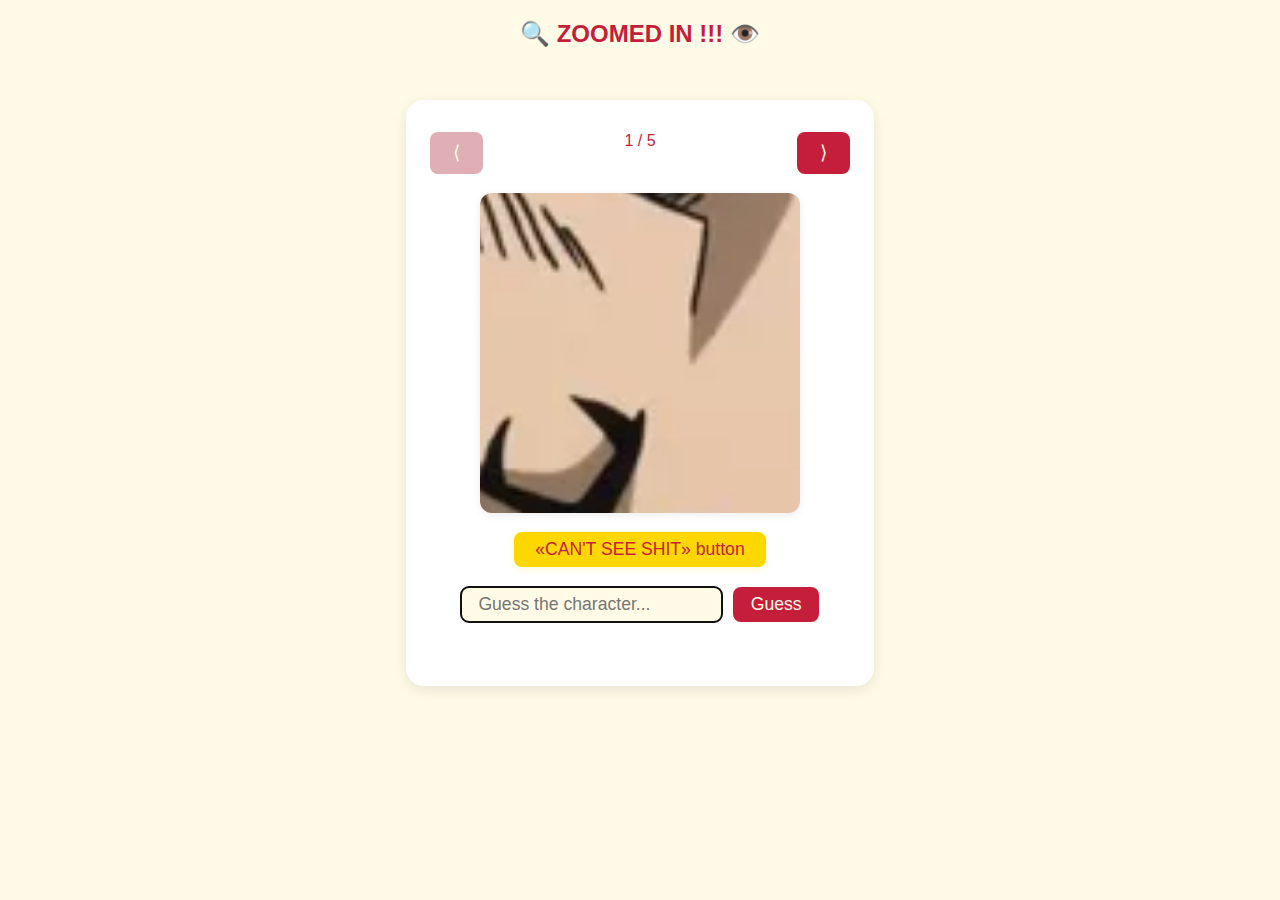
<file: src/popups/popup-zoom-guess.html>
<!DOCTYPE html>
<html lang="en">
<head>
    <meta charset="UTF-8">
    <meta name="viewport" content="width=900, initial-scale=1.0">
    <title>Zoom Guessing Game</title>
    <style>
        body {
            background: #fffbe7;
            color: #c41e3a;
            font-family: 'Segoe UI', Tahoma, Geneva, Verdana, sans-serif;
            display: flex;
            flex-direction: column;
            align-items: center;
            justify-content: flex-start;
            height: 100vh;
            margin: 0;
            padding: 0 1rem;
        }
        .carousel-container {
            display: flex;
            flex-direction: column;
            align-items: center;
            justify-content: center;
            width: 100%;
            max-width: 420px;
            margin: 2rem auto 0 auto;
            background: #fff;
            border-radius: 18px;
            box-shadow: 0 4px 16px rgba(0,0,0,0.10);
            padding: 2rem 1.5rem 2.5rem 1.5rem;
        }
        .zoom-img-wrapper {
            width: 320px;
            height: 320px;
            overflow: hidden;
            display: flex;
            align-items: center;
            justify-content: center;
            background: #eee;
            border-radius: 12px;
            box-shadow: 0 2px 8px rgba(0,0,0,0.08);
            margin-bottom: 1.2rem;
        }
        .zoom-img {
            width: 100%;
            height: 100%;
            object-fit: contain;
            transition: transform 0.3s cubic-bezier(.4,1,.6,1);
        }
        .carousel-controls {
            display: flex;
            justify-content: space-between;
            width: 100%;
            margin-bottom: 1.2rem;
        }
        .carousel-btn {
            background: #c41e3a;
            color: #fffbe7;
            border: none;
            border-radius: 8px;
            font-size: 1.2rem;
            padding: 0.5em 1.2em;
            cursor: pointer;
            transition: background 0.2s;
        }
        .carousel-btn:disabled {
            background: #e0aeb5;
            cursor: not-allowed;
        }
        .input-row {
            display: flex;
            gap: 0.7rem;
            margin-bottom: 1.5rem;
            justify-content: center;
        }
        .input-row input {
            font-size: 1.1rem;
            padding: 0.4em 1em;
            border-radius: 8px;
            border: none;
            background: #fffbe7;
            color: #c41e3a;
        }
        .input-row button {
            font-size: 1.1rem;
            padding: 0.4em 1em;
            border-radius: 8px;
            border: none;
            background: #c41e3a;
            color: #fffbe7;
            cursor: pointer;
        }
        .zoom-btn {
            margin-bottom: 1.2rem;
            background: #ffd700;
            color: #c41e3a;
            border: none;
            border-radius: 8px;
            font-size: 1.1rem;
            padding: 0.4em 1.2em;
            cursor: pointer;
            box-shadow: 0 2px 8px #ffd70033;
        }
        .checkmark {
            color: #1a472a;
            font-size: 1.5rem;
            margin-left: 0.5em;
            vertical-align: middle;
        }
        .bravix-banner {
            display: none;
            margin-top: 2.5rem;
            margin-bottom: 2.5rem;
            font-size: 1.5rem;
            color: #fffbe7;
            font-weight: bold;
            background: linear-gradient(90deg, #ffd700 0%, #ffe066 100%);
            border-radius: 16px;
            padding: 1em 2em;
            box-shadow: 0 6px 32px #ffd70088, 0 2px 12px #c41e3a22;
            letter-spacing: 0.13em;
            text-align: center;
            font-family: 'Pacifico', 'Segoe UI', Arial, sans-serif;
            animation: popBanner 1.2s cubic-bezier(.4,1,.6,1);
        }
        @keyframes popBanner {
            0% { transform: scale(0.7); opacity: 0; }
            60% { transform: scale(1.1); opacity: 1; }
            100% { transform: scale(1); opacity: 1; }
        }
    </style>
</head>
<body>
    <h2>🔍 ZOOMED IN !!! 👁️</h2>
    <div class="carousel-container">
        <div class="carousel-controls">
            <button id="prevBtn" class="carousel-btn">⟨</button>
            <span id="carouselIndex"></span>
            <button id="nextBtn" class="carousel-btn">⟩</button>
        </div>
        <div class="zoom-img-wrapper">
            <img id="zoomImg" class="zoom-img" src="" alt="Zoomed Character">
        </div>
        <button id="zoomOutBtn" class="zoom-btn">«CAN'T SEE SHIT» button</button>
        <div class="input-row">
            <input type="text" id="guessInput" placeholder="Guess the character...">
            <button id="submitBtn">Guess</button>
            <span id="checkmark" class="checkmark" style="display:none;">✔️</span>
        </div>
        <div id="bravixBanner" class="bravix-banner">BRAVIX !!! 🎉</div>
    </div>
    <script>
        // Placeholder images and answers (use existing images)
        const zooms = [
            { img: '../assets/images/zoom/leone abbacchio.webp', answer: 'leone abbacchio', initialZoom: 9.5, transformOrigin: '35% 40%', currentZoom: 10.5 },
            { img: '../assets/images/zoom/xerxes break.jpg', answer: 'xerxes break', initialZoom: 9.5, transformOrigin: '49% 18%', currentZoom: 10.5 },
            { img: '../assets/images/zoom/rika.jpg', answer: 'capsi rika', initialZoom: 8.5, transformOrigin: '38% 50%', currentZoom: 15.5 },
            { img: '../assets/images/zoom/elias ainsworth.webp', answer: 'elias ainsworth', initialZoom: 9, transformOrigin: '30% 20%', currentZoom: 9 },
            { img: '../assets/images/zoom/sir nighteye.jpg', answer: 'sir nighteye', initialZoom: 9.5, transformOrigin: '50% 75%', currentZoom: 9.5 },
        ];
        let current = 0;
        const solved = Array(zooms.length).fill(false);
        const solvedAnswers = Array(zooms.length).fill("");
        const minZoom = 1.0;
        const zoomStep = 1.5;

        const zoomImg = document.getElementById('zoomImg');
        const guessInput = document.getElementById('guessInput');
        const submitBtn = document.getElementById('submitBtn');
        const checkmark = document.getElementById('checkmark');
        const prevBtn = document.getElementById('prevBtn');
        const nextBtn = document.getElementById('nextBtn');
        const carouselIndex = document.getElementById('carouselIndex');
        const zoomOutBtn = document.getElementById('zoomOutBtn');

        function updateCarousel() {
            zoomImg.src = zooms[current].img;
            zoomImg.style.transformOrigin = zooms[current].transformOrigin || '50% 50%';
            zoomImg.style.transform = `scale(${zooms[current].currentZoom})`;
            if (solved[current]) {
                guessInput.value = solvedAnswers[current];
                guessInput.disabled = true;
                submitBtn.disabled = true;
                checkmark.style.display = '';
                zoomImg.style.transform = 'scale(1)';
                zoomImg.style.transformOrigin = '50% 50%';
            } else {
                guessInput.value = '';
                guessInput.disabled = false;
                submitBtn.disabled = false;
                checkmark.style.display = 'none';
            }
            prevBtn.disabled = current === 0;
            nextBtn.disabled = current === zooms.length - 1;
            carouselIndex.textContent = `${current + 1} / ${zooms.length}`;
            document.getElementById('bravixBanner').style.display = solved.every(Boolean) ? 'block' : 'none';
            if (!solved[current]) setTimeout(() => guessInput.focus(), 0);
        }

        prevBtn.onclick = function() {
            if (current > 0) {
                current--;
                updateCarousel();
            }
        };
        nextBtn.onclick = function() {
            if (current < zooms.length - 1) {
                current++;
                updateCarousel();
            }
        };
        zoomOutBtn.onclick = function() {
            if (zooms[current].currentZoom > minZoom) {
                zooms[current].currentZoom = Math.max(minZoom, zooms[current].currentZoom - zoomStep);
                updateCarousel();
            }
        };
        submitBtn.onclick = function() {
            const guess = guessInput.value.trim().toLowerCase();
            const answer = zooms[current].answer.toLowerCase();
            let correct = false;
            if (answer.includes(' ')) {
                // Accept either word as correct
                const [word1, word2] = answer.split(' ');
                if (guess === word1 || guess === word2) correct = true;
            }
            if (guess === answer) correct = true;
            if (correct) {
                solved[current] = true;
                solvedAnswers[current] = zooms[current].answer;
                checkmark.style.display = '';
                guessInput.value = zooms[current].answer;
                guessInput.disabled = true;
                submitBtn.disabled = true;
                zoomImg.style.transform = 'scale(1)';
                zoomImg.style.transformOrigin = '50% 50%';
                if (solved.every(Boolean)) {
                    document.getElementById('bravixBanner').style.display = 'block';
                    // Mark day as solved in calendar
                    const params = new URLSearchParams(window.location.search);
                    let day = 19;
                    if (params.has('day')) {
                        day = parseInt(params.get('day'), 10);
                    }
                    if (window.opener) {
                        window.opener.postMessage({ type: 'advent-day-solved', day }, '*');
                    }
                }
            } else {
                guessInput.value = '';
                guessInput.placeholder = 'Try again!';
                if (zooms[current].currentZoom > minZoom) {
                    zooms[current].currentZoom = Math.max(minZoom, zooms[current].currentZoom - zoomStep);
                    updateCarousel();
                }
            }
        };
        document.addEventListener('keydown', function(e) {
            // Always allow carousel navigation with arrows
            if ((e.key === 'ArrowLeft' || e.key === 'Left') && !prevBtn.disabled) {
                prevBtn.click();
                setTimeout(() => guessInput.focus(), 0);
                e.preventDefault();
            } else if ((e.key === 'ArrowRight' || e.key === 'Right') && !nextBtn.disabled) {
                nextBtn.click();
                setTimeout(() => guessInput.focus(), 0);
                e.preventDefault();
            } else if (e.key === 'Enter' && document.activeElement === guessInput && !submitBtn.disabled && !guessInput.disabled) {
                submitBtn.click();
            }
        });
        updateCarousel();
    </script>
</body>
</html>
</file>
<file: styles.css>
/* ========================================
   Christmas Advent Calendar Styles
   ======================================== */

* {
    margin: 0;
    padding: 0;
    box-sizing: border-box;
}

body {
    min-height: 100vh;
    background: linear-gradient(135deg, #1a472a 0%, #2d5a3f 25%, #1a472a 50%, #0f2d1a 100%);
    background-attachment: fixed;
    font-family: 'Segoe UI', Tahoma, Geneva, Verdana, sans-serif;
    display: flex;
    justify-content: center;
    align-items: center;
    padding: 20px;
    overflow-x: hidden;
}

/* Snowflake Animation */
.snowflakes {
    position: fixed;
    top: 0;
    left: 0;
    width: 100%;
    height: 100%;
    pointer-events: none;
    z-index: 1000;
    overflow: hidden;
}

.snowflake {
    position: absolute;
    top: -10%;
    color: #fff;
    font-size: 1.5rem;
    animation: fall linear infinite;
    opacity: 0.8;
    text-shadow: 0 0 5px rgba(255, 255, 255, 0.5);
}

.snowflake:nth-child(1) { left: 5%; animation-duration: 10s; animation-delay: 0s; font-size: 1.2rem; }
.snowflake:nth-child(2) { left: 15%; animation-duration: 12s; animation-delay: 2s; font-size: 1.8rem; }
.snowflake:nth-child(3) { left: 25%; animation-duration: 8s; animation-delay: 4s; font-size: 1rem; }
.snowflake:nth-child(4) { left: 35%; animation-duration: 14s; animation-delay: 1s; font-size: 1.5rem; }
.snowflake:nth-child(5) { left: 50%; animation-duration: 11s; animation-delay: 3s; font-size: 2rem; }
.snowflake:nth-child(6) { left: 60%; animation-duration: 9s; animation-delay: 5s; font-size: 1.3rem; }
.snowflake:nth-child(7) { left: 70%; animation-duration: 13s; animation-delay: 0.5s; font-size: 1.6rem; }
.snowflake:nth-child(8) { left: 80%; animation-duration: 10s; animation-delay: 2.5s; font-size: 1.1rem; }
.snowflake:nth-child(9) { left: 90%; animation-duration: 15s; animation-delay: 4.5s; font-size: 1.4rem; }
.snowflake:nth-child(10) { left: 95%; animation-duration: 7s; animation-delay: 1.5s; font-size: 1.7rem; }

@keyframes fall {
    0% {
        transform: translateY(-10vh) rotate(0deg);
        opacity: 0;
    }
    10% {
        opacity: 0.8;
    }
    90% {
        opacity: 0.8;
    }
    100% {
        transform: translateY(110vh) rotate(360deg);
        opacity: 0;
    }
}

/* Main Container */
.container {
    position: relative;
    z-index: 1;
    max-width: 800px;
    width: 100%;
}

/* Title Styling */
.title {
    text-align: center;
    color: #ffd700;
    font-size: 2.5rem;
    text-shadow: 
        2px 2px 4px rgba(0, 0, 0, 0.5),
        0 0 20px rgba(255, 215, 0, 0.3);
    margin-bottom: 30px;
    font-weight: bold;
    letter-spacing: 2px;
}

/* Calendar Container */
.calendar {
    background: linear-gradient(145deg, #c41e3a 0%, #8b0000 50%, #c41e3a 100%);
    border-radius: 20px;
    padding: 30px;
    box-shadow: 
        0 10px 40px rgba(0, 0, 0, 0.4),
        inset 0 2px 10px rgba(255, 255, 255, 0.1),
        0 0 60px rgba(196, 30, 58, 0.3);
    border: 4px solid #ffd700;
    display: grid;
    grid-template-columns: repeat(6, 1fr);
    gap: 15px;
}

/* Calendar Day Box */
.day {
    aspect-ratio: 1;
    background: linear-gradient(145deg, #2d5a3f 0%, #1a472a 100%);
    border-radius: 12px;
    display: flex;
    justify-content: center;
    align-items: center;
    font-size: 1.8rem;
    font-weight: bold;
    color: #ffd700;
    text-shadow: 1px 1px 2px rgba(0, 0, 0, 0.5);
    border: 3px solid #ffd700;
    box-shadow: 
        0 4px 15px rgba(0, 0, 0, 0.3),
        inset 0 2px 5px rgba(255, 255, 255, 0.1);
    transition: all 0.3s ease;
    position: relative;
    overflow: hidden;
}

.day::before {
    content: '🎁';
    position: absolute;
    font-size: 0.8rem;
    top: 3px;
    right: 5px;
    opacity: 0.6;
}

/* Clickable Day Styling */
.day.clickable {
    cursor: pointer;
}

.day.clickable:hover {
    transform: scale(1.1);
    background: linear-gradient(145deg, #3d7a5f 0%, #2a5a3a 100%);
    box-shadow: 
        0 8px 25px rgba(0, 0, 0, 0.4),
        0 0 30px rgba(255, 215, 0, 0.5);
    border-color: #fff;
}

.day.clickable:active {
    transform: scale(0.95);
}

/* Disabled Day Styling */
.day.disabled {
    opacity: 0.5;
    cursor: not-allowed;
    filter: grayscale(30%);
}

/* Today's Date Highlight */
.day.today {
    background: linear-gradient(145deg, #ffd700 0%, #ffb347 100%);
    color: #1a472a;
    animation: pulse 2s ease-in-out infinite;
    border-color: #fff;
}

.day.today::before {
    content: '⭐';
}

@keyframes pulse {
    0%, 100% {
        box-shadow: 
            0 4px 15px rgba(0, 0, 0, 0.3),
            0 0 20px rgba(255, 215, 0, 0.6);
    }
    50% {
        box-shadow: 
            0 4px 15px rgba(0, 0, 0, 0.3),
            0 0 40px rgba(255, 215, 0, 0.9);
    }
}

/* Past Day (already opened) */
.day.past {
    background: linear-gradient(145deg, #4a7c59 0%, #365a3f 100%);
}

/* Modal/Popup for Day Content */
.modal-overlay {
    position: fixed;
    top: 0;
    left: 0;
    width: 100%;
    height: 100%;
    background: rgba(0, 0, 0, 0.8);
    display: flex;
    justify-content: center;
    align-items: center;
    z-index: 2000;
    opacity: 0;
    visibility: hidden;
    transition: all 0.3s ease;
}

.modal-overlay.active {
    opacity: 1;
    visibility: visible;
}

.modal-content {
    background: linear-gradient(145deg, #c41e3a 0%, #8b0000 100%);
    border-radius: 20px;
    padding: 40px;
    max-width: 500px;
    width: 90%;
    text-align: center;
    border: 4px solid #ffd700;
    box-shadow: 0 0 60px rgba(255, 215, 0, 0.3);
    transform: scale(0.8);
    transition: transform 0.3s ease;
}

.modal-overlay.active .modal-content {
    transform: scale(1);
}

.modal-content h2 {
    color: #ffd700;
    font-size: 2rem;
    margin-bottom: 20px;
}

.modal-content p {
    color: #fff;
    font-size: 1.2rem;
    line-height: 1.6;
}

.modal-close {
    margin-top: 20px;
    padding: 10px 30px;
    background: #ffd700;
    color: #1a472a;
    border: none;
    border-radius: 10px;
    font-size: 1rem;
    font-weight: bold;
    cursor: pointer;
    transition: all 0.3s ease;
}

.modal-close:hover {
    background: #fff;
    transform: scale(1.05);
}

/* Responsive Design */
@media (max-width: 600px) {
    .title {
        font-size: 1.5rem;
    }
    
    .calendar {
        grid-template-columns: repeat(3, 1fr);
        padding: 15px;
        gap: 10px;
    }
    
    .day {
        font-size: 1.4rem;
    }
    
    .day::before {
        font-size: 0.6rem;
    }
}

@media (max-width: 400px) {
    .day {
        font-size: 1.2rem;
    }
}

/* Christmas Decorations */
.container::before {
    content: '🎅';
    position: absolute;
    top: -20px;
    left: 20px;
    font-size: 3rem;
    animation: bounce 2s ease-in-out infinite;
}

.container::after {
    content: '🦌';
    position: absolute;
    top: -20px;
    right: 20px;
    font-size: 3rem;
    animation: bounce 2s ease-in-out infinite 0.5s;
}

@keyframes bounce {
    0%, 100% {
        transform: translateY(0);
    }
    50% {
        transform: translateY(-10px);
    }
}
</file>
<file: src/styles/styles.css>
/* Main Container */
.container {
    position: relative;
    z-index: 1;
    max-width: 1100px;
    width: 98vw;
    display: flex;
    flex-direction: column;
    align-items: center;
    margin-top: 0px;
}

@media (max-width: 900px) {
    .container {
        overflow-x: auto;
        overflow-y: auto;
        max-height: 100vh;
        padding-bottom: 130px;
    }
    .calendar {
        min-width: 600px;
        width: max-content;
        margin-left: 0;
        margin-right: 0;
        padding-bottom: 70px;
    }
}
.container::before,
.container::after {
    z-index: 2; /* Add this line */
}
.title {
    text-align: center;
    margin-bottom: 3.5rem;
    font-family: 'Segoe UI', 'Arial', sans-serif;
    font-weight: bold;
    letter-spacing: 2px;
    color: #ffd700;
    font-size: 2.5rem;
    text-shadow: 2px 2px 4px rgba(0, 0, 0, 0.5), 0 0 20px rgba(255, 215, 0, 0.3);
    padding: 0.5em 1em;
    border-radius: 16px;
    background: rgba(0, 0, 0, 0.25);
    box-shadow: 0 0 30px 5px rgba(255, 215, 0, 0.25);
    position: relative;
    z-index: 1;
}
.title::before {
    content: '🎄';
    position: absolute;
    top: -18px;
    left: -18px;
    font-size: 2.7rem;
    animation: bounce 2s ease-in-out infinite;
    z-index: 10;
}
.title::after {
    content: '🦌';
    position: absolute;
    top: -18px;
    right: -18px;
    font-size: 2.7rem;
    animation: bounce 2s ease-in-out infinite 0.5s;
    z-index: 10;
}
.title-decoration.bl {
    position: absolute;
    left: -18px;
    bottom: -18px;
    font-size: 2.5rem;
    z-index: 10;
    animation: bounce 2s ease-in-out infinite 1s;
}
.title-decoration.br {
    position: absolute;
    right: -18px;
    bottom: -18px;
    font-size: 2.5rem;
    z-index: 10;
    animation: bounce 2s ease-in-out infinite 1.5s;
}
.day.special-game::before {
    content: '⭐';
    position: absolute;
    font-size: 0.8rem;
    top: 3px;
    right: 5px;
    opacity: 0.6;
}
.day.special-game.clickable::after,
.day.special-game::after {
    content: none !important;
}
html, body {
    box-sizing: border-box;
    width: 100vw;
    height: 100vh;
}
.title-decoration.bl {
    position: absolute;
    left: -18px;
    bottom: -18px;
    font-size: 2.5rem;
    z-index: 10;
    animation: bounce 2s ease-in-out infinite 1s;
}
.title-decoration.br {
    position: absolute;
    right: -18px;
    bottom: -18px;
    font-size: 2.5rem;
    z-index: 10;
    animation: bounce 2s ease-in-out infinite 1.5s;
}
/* Beautiful floating 'December' label for calendar */
.container {
    position: relative;
}
@media (max-width: 900px) {
    .container {
        overflow-x: auto;
        overflow-y: auto;
        max-height: 100vh;
        padding-bottom: 130px;
    }
    .calendar {
        min-width: 600px;
        width: max-content;
        margin-left: 0;
        margin-right: 0;
        padding-bottom: 70px;
    }

            /* Calendar label for top left of red calendar background */
        .calendar-label {
            position: relative;
            display: block;
            width: fit-content;
            margin: 32px auto 0 auto;
            font-family: 'Pacifico', cursive;
            font-size: 10.2rem;
            font-weight: normal;
            color: #c41e3a;
            background: linear-gradient(90deg, #fffbe7 70%, #ffd700 100%);
            padding: 0.25em 1.2em;
            border-radius: 22px;
            box-shadow: 0 4px 24px 0 #ffd70055, 0 1px 8px #c41e3a22;
            letter-spacing: 0.12em;
            z-index: 100;
            pointer-events: none;
            user-select: none;
            text-shadow: 0 2px 8px #c41e3a33, 0 0 2px #fffbe7;
            font-family: 'Segoe UI', 'Arial', sans-serif;
            font-size: 1.05rem;
            color: #fffbe7;
            background: rgba(196,30,58,0.98);
            padding: 0.10em 0.5em 0.10em 0.5em;
            border-radius: 8px;
            box-shadow: 0 2px 8px 0 #c41e3a22;
            letter-spacing: 0.07em;
            font-weight: 600;
            z-index: 100;
            pointer-events: none;
            user-select: none;
            text-shadow: 0 1px 4px #c41e3a55, 0 0 1px #fffbe7;
            margin-top: 2px;
        }
}
/* Remove the gift icon for special days */
/* Special days: show a star in the same style/position as the gift */
.day.special-game::before {
    content: '⭐';
    position: absolute;
    font-size: 0.8rem;
    top: 3px;
    right: 5px;
    opacity: 0.6;
}
/* Remove the gift icon for special days */
.day.special-game.clickable::after,
.day.special-game::after {
    content: none !important;
}

/* Style for the star icon on special days */
html, body {
    overflow: hidden;
    box-sizing: border-box;
    width: 100vw;
    height: 100vh;
}

/* Calendar day styles */
.day {
    width: 70px;
    height: 70px;
    background: #fffbe7;
    border: 2px solid #c41e3a;
    border-radius: 16px;
    margin: 8px;
    display: flex;
    align-items: center;
    justify-content: center;
    font-size: 2rem;
    font-weight: bold;
    color: #c41e3a;
    box-shadow: 0 2px 8px #c41e3a22;
    transition: transform 0.15s, box-shadow 0.15s;
    cursor: pointer;
    user-select: none;
    position: relative;
}
/* ========================================
   Christmas Advent Calendar Styles
   ======================================== */

* {
    margin: 0;
    padding: 0;
    box-sizing: border-box;
}

body {
    min-height: 100vh;
    background:
        linear-gradient(135deg, #1a472a 0%, #2d5a3f 25%, #1a472a 50%, #0f2d1a 100%),
        url('../assets/images/charjabug.webp');
    background-repeat: repeat;
    background-size: 120px auto;
    background-position: 0 0;

/* Special game day highlight */
.day.special-game {
    background: linear-gradient(135deg, #fffbe7 60%, #ffd700 100%);
    border: 2.5px solid #ffd700;
    box-shadow: 0 0 16px 2px #ffd70088, 0 2px 8px #c41e3a22;
    color: #b8860b;
    animation: sparkle 1.2s infinite linear alternate;
}
/* Special game star icon in top right */

.special-game-icon {
    pointer-events: none;
    filter: drop-shadow(0 0 2px #fffbe7) drop-shadow(0 0 4px #ffd700);
    font-size: 1.1em !important;
    position: absolute;
    top: 6px !important;
    right: 6px !important;
    z-index: 2;
    background: none;
}
@keyframes sparkle {
    0% { box-shadow: 0 0 16px 2px #ffd70088, 0 2px 8px #c41e3a22; }
    100% { box-shadow: 0 0 32px 8px #ffd700cc, 0 2px 8px #c41e3a22; }
}
    background-attachment: fixed;
    font-family: 'Segoe UI', Tahoma, Geneva, Verdana, sans-serif;
    display: flex;
    justify-content: center;
    align-items: flex-start;
    padding: 20px;
    overflow-x: hidden;
    border: 8px solid #ffd700;
    border-radius: 32px;
    box-shadow: 0 0 40px 10px #ffd70080;
            margin: 0 auto 0 auto;
}

body,
button,
a,
input,
select,
textarea,
.day,
.modal-close {
    cursor: url('../assets/images/cursor/Spamton_battle_static.png') 8 8, auto;
}

/* Red cursor on hover for clickable elements */
button:hover,
a:hover,
input:hover,
select:hover,
textarea:hover,
.day.clickable:hover,
.modal-close:hover {
    cursor: url('../assets/images/cursor/Spamton_battle_static_red.png') 16 16, auto;
}

body::before {
    content: "";
    position: fixed;
    top: 0;
    left: 0;
    width: 100vw;
    min-height: 100vh;
    background: url('../assets/images/charjabug.webp') repeat;
    background-size: 120px auto;
    opacity: 0.7;
    pointer-events: none;
    z-index: 0;
}

.snowflake {
    position: absolute;
    top: -10%;
    color: #fff;
    font-size: 1.5rem;
    animation: fall linear infinite;
    opacity: 0.8;
    text-shadow: 0 0 5px rgba(255, 255, 255, 0.5);
}

.snowflake:nth-child(1) { left: 5%; animation-duration: 10s; animation-delay: 0s; font-size: 1.2rem; }
.snowflake:nth-child(2) { left: 15%; animation-duration: 12s; animation-delay: 2s; font-size: 1.8rem; }
.snowflake:nth-child(3) { left: 25%; animation-duration: 8s; animation-delay: 4s; font-size: 1rem; }
.snowflake:nth-child(4) { left: 35%; animation-duration: 14s; animation-delay: 1s; font-size: 1.5rem; }
.snowflake:nth-child(5) { left: 50%; animation-duration: 11s; animation-delay: 3s; font-size: 2rem; }
.snowflake:nth-child(6) { left: 60%; animation-duration: 9s; animation-delay: 5s; font-size: 1.3rem; }
.snowflake:nth-child(7) { left: 70%; animation-duration: 13s; animation-delay: 0.5s; font-size: 1.6rem; }
.snowflake:nth-child(8) { left: 80%; animation-duration: 10s; animation-delay: 2.5s; font-size: 1.1rem; }
.snowflake:nth-child(9) { left: 90%; animation-duration: 15s; animation-delay: 4.5s; font-size: 1.4rem; }
.snowflake:nth-child(10) { left: 95%; animation-duration: 7s; animation-delay: 1.5s; font-size: 1.7rem; }

@keyframes fall {
    0% {
        transform: translateY(-10vh) rotate(0deg);
        opacity: 0;
    }
    10% {
        opacity: 0.8;
    }
    90% {
        opacity: 0.8;
    }
    100% {
        transform: translateY(110vh) rotate(360deg);
        opacity: 0;
    }
}

/* Main Container */
.container {
    position: relative;
    z-index: 1;
    max-width: 1100px;
    width: 98vw;
    display: flex;
    flex-direction: column;
    align-items: center;
    margin-top: 0px; /* Move container even higher up */
}

.title {
    text-align: center;
    margin-bottom: 3.5rem; /* More space below title */
    font-family: 'Segoe UI', 'Arial', sans-serif;
    font-weight: bold;
    letter-spacing: 2px;
    color: #ffd700;
    font-size: 2.5rem;
    text-shadow: 
        2px 2px 4px rgba(0, 0, 0, 0.5),
        0 0 20px rgba(255, 215, 0, 0.3);
    position: relative;
    padding: 0.5em 1em;
    border-radius: 16px;
    background: rgba(0, 0, 0, 0.25); /* subtle dark background */
    box-shadow: 0 0 30px 5px rgba(255, 215, 0, 0.25); /* extra glow */
    position: relative;
    z-index: 1; /* Ensure this is lower than the decorations */
}

.container::before,
.container::after {
    z-index: 2; /* Add this line */
}

/* Calendar Container */
.calendar {
    background: linear-gradient(145deg, #c41e3a 0%, #8b0000 50%, #c41e3a 100%);
    border-radius: 22px;
    padding: 36px;
    box-shadow: 
        0 12px 48px rgba(0, 0, 0, 0.42),
        inset 0 2px 12px rgba(255, 255, 255, 0.12),
        0 0 70px rgba(196, 30, 58, 0.32);
    border: 5px solid #ffd700;
    display: grid;
    grid-template-columns: repeat(6, 1fr);
    gap: 16px;
    max-width: 900px;
    width: 100%;
    margin-left: auto;
    margin-right: auto;
}

.calendar-label {
    display: block;
    width: fit-content;
    margin: 0 auto 22px auto;
    font-family: 'Pacifico', cursive, 'Segoe UI', Arial, sans-serif;
    font-size: 1.7rem;
    font-weight: bold;
    color: #c41e3a;
    background: linear-gradient(90deg, #ffe066 0%, #ffd700 60%, #fffbe7 100%);
    padding: 0.32em 1.6em;
    border-radius: 28px;
    box-shadow: 0 6px 32px 0 #ffd70088, 0 2px 12px #c41e3a22;
    letter-spacing: 0.13em;
    z-index: 100;
    pointer-events: none;
    user-select: none;
    text-shadow: 0 4px 16px #ffd70088, 0 0 4px #fffbe7;
    position: relative;
}

/* Calendar Day Box */
.day {
    aspect-ratio: 1;
    background: linear-gradient(145deg, #2d5a3f 0%, #1a472a 100%);
    border-radius: 22px;
    display: flex;
    justify-content: center;
    align-items: center;
    font-size: 2.8rem;
    font-weight: bold;
    color: #ffd700;
    text-shadow: 1px 1px 2px rgba(0, 0, 0, 0.5);
    border: 3px solid #ffd700;
    box-shadow: 
        0 4px 15px rgba(0, 0, 0, 0.3),
        inset 0 2px 5px rgba(255, 255, 255, 0.1);
    transition: all 0.3s ease;
    position: relative;
    overflow: hidden;
    width: 110px;
    height: 110px;
}

.day::before {
    content: '🎁';
    position: absolute;
    font-size: 0.8rem;
    top: 3px;
    right: 5px;
    opacity: 0.6;
}

/* Clickable Day Styling */
.day.clickable {
    cursor: pointer;
}

.day.clickable:hover {
    transform: scale(1.1);
    background: linear-gradient(145deg, #3d7a5f 0%, #2a5a3a 100%);
    box-shadow: 
        0 8px 25px rgba(0, 0, 0, 0.4),
        0 0 30px rgba(255, 215, 0, 0.5);
    border-color: #fff;
}

.day.clickable:active {
    transform: scale(0.95);
}

/* Disabled Day Styling */
.day.disabled {
    opacity: 0.5;
    cursor: not-allowed;
    filter: grayscale(30%);
}

/* Today's Date Highlight */
.day.today {
    background: linear-gradient(145deg, #ffd700 0%, #ffb347 100%);
    color: #1a472a;
    animation: pulse 2s ease-in-out infinite;
    border-color: #fff;
}

.day.today::before {
    content: '⭐';
}

@keyframes pulse {
    0%, 100% {
        box-shadow: 
            0 4px 15px rgba(0, 0, 0, 0.3),
            0 0 20px rgba(255, 215, 0, 0.6);
    }
    50% {
        box-shadow: 
            0 4px 15px rgba(0, 0, 0, 0.3),
            0 0 40px rgba(255, 215, 0, 0.9);
    }
}

/* Past Day (already opened) */
.day.past {
    background: linear-gradient(145deg, #4a7c59 0%, #365a3f 100%);
}

/* Modal/Popup for Day Content */
.modal-overlay {
    position: fixed;
    top: 0;
    left: 0;
    width: 100%;
    height: 100%;
    background: rgba(0, 0, 0, 0.8);
    display: flex;
    justify-content: center;
    align-items: center;
    z-index: 2000;
    opacity: 0;
    visibility: hidden;
    transition: all 0.3s ease;
}

.modal-overlay.active {
    opacity: 1;
    visibility: visible;
}

.modal-content {
    background: linear-gradient(145deg, #c41e3a 0%, #8b0000 100%);
    border-radius: 11px;
    font-size: 1.05rem;
    width: 40px;
    height: 40px;
    text-align: center;
    border: 4px solid #ffd700;
    box-shadow: 0 0 60px rgba(255, 215, 0, 0.3);
    transform: scale(0.8);
    transition: transform 0.3s ease;
}

.modal-overlay.active .modal-content {
    transform: scale(1);
}

.modal-content h2 {
    color: #ffd700;
    font-size: 2rem;
    margin-bottom: 20px;
}

.modal-content p {
    color: #fff;
    font-size: 1.2rem;
    line-height: 1.6;
}

.modal-close {
    margin-top: 20px;
    padding: 10px 30px;
    background: #ffd700;
    color: #1a472a;
    border: none;
    border-radius: 10px;
    font-size: 1rem;
    font-weight: bold;
    cursor: pointer;
    transition: all 0.3s ease;
}

.modal-close:hover {
    background: #fff;
    transform: scale(1.05);
}

/* Responsive Design */
@media (max-width: 600px) {
    .title {
        font-size: 1.5rem;
    }
    
    .calendar {
        grid-template-columns: repeat(3, 1fr);
        padding: 15px;
        gap: 10px;
    }
    
    .day {
        font-size: 1.4rem;
    }
    
    .day::before {
        font-size: 0.6rem;
    }
}

@media (max-width: 400px) {
    .day {
        font-size: 1.2rem;
    }
}

/* Christmas Decorations */
/* Decorations now attached to the title for better alignment */
.title {
    position: relative;
}
.title::before {
    content: '🎄';
    position: absolute;
    top: -18px;
    left: -18px;
    font-size: 2.7rem;
    animation: bounce 2s ease-in-out infinite;
    z-index: 10;
}
.title::after {
    content: '🦌';
    position: absolute;
    top: -18px;
    right: -18px;
    font-size: 2.7rem;
    animation: bounce 2s ease-in-out infinite 0.5s;
    z-index: 10;
}

@keyframes bounce {
    0%, 100% {
        transform: translateY(0);
    }
    50% {
        transform: translateY(-10px);
    }
}
</file>
